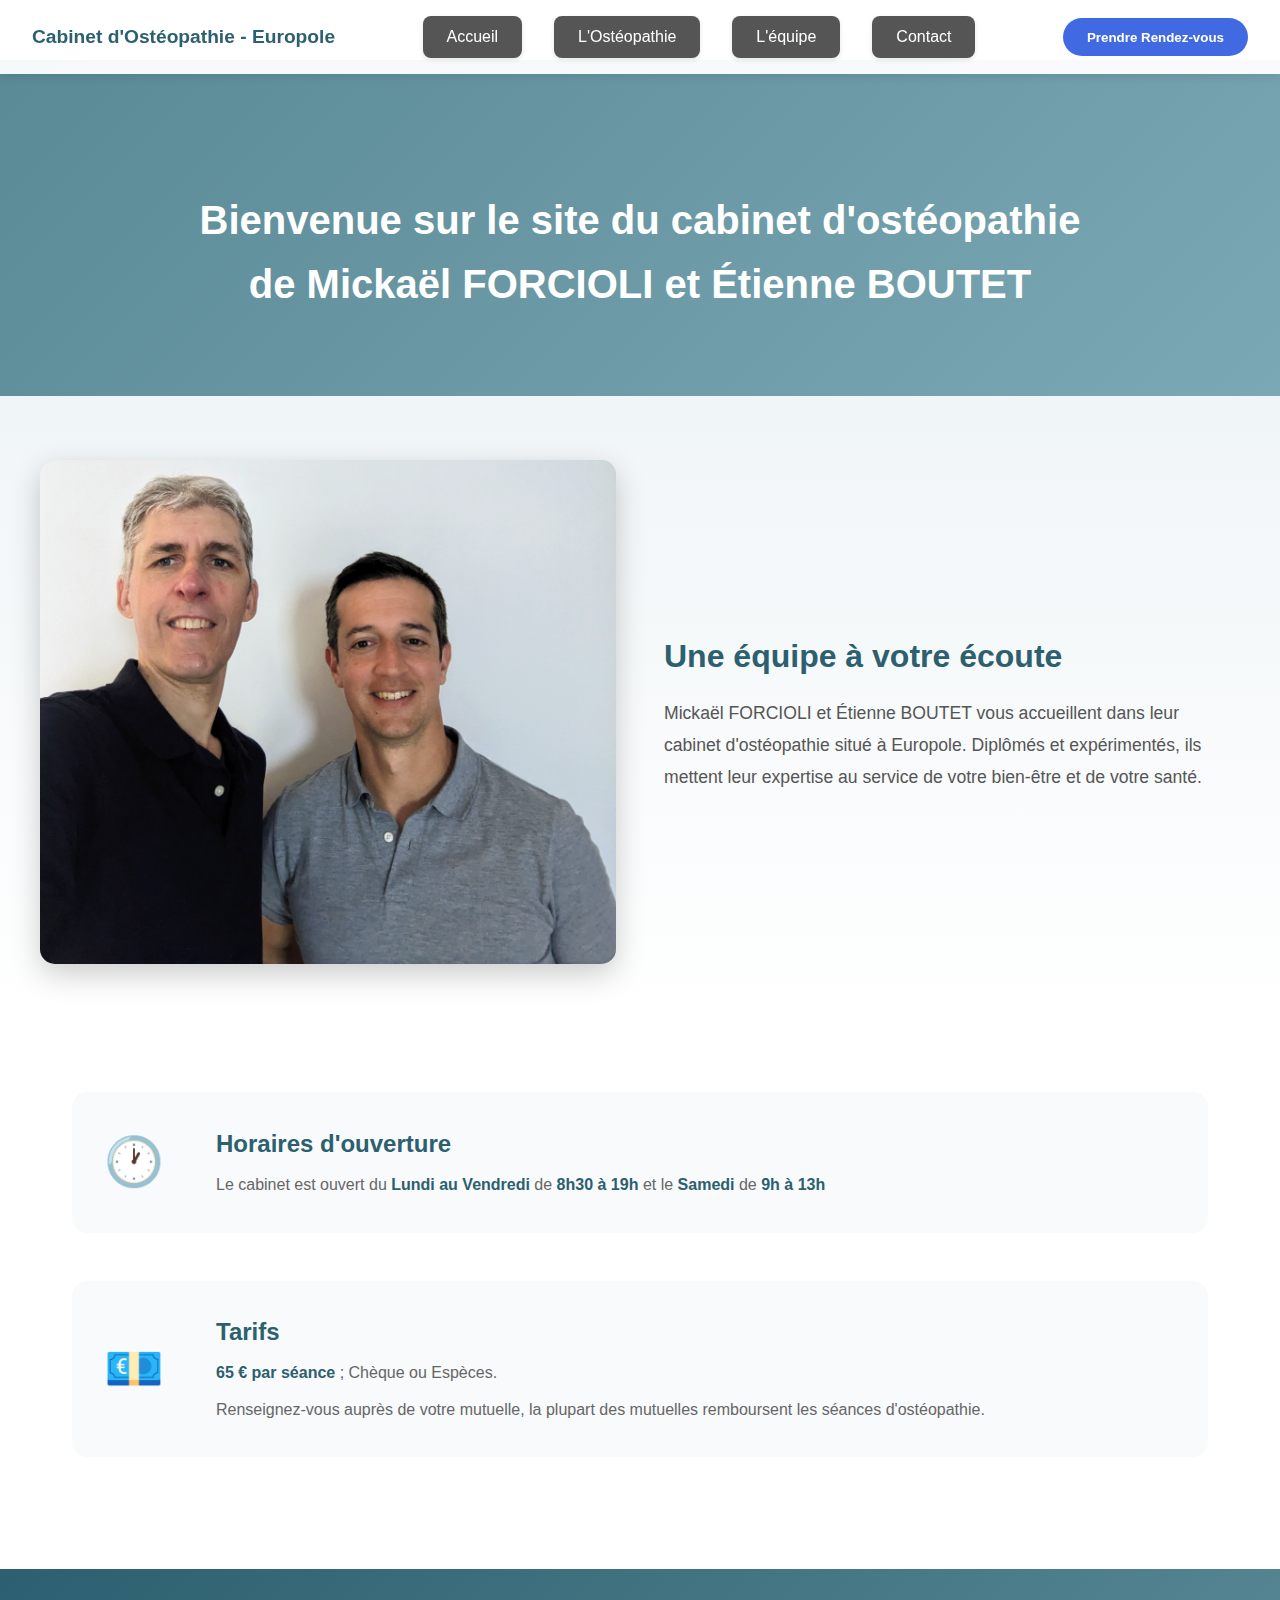
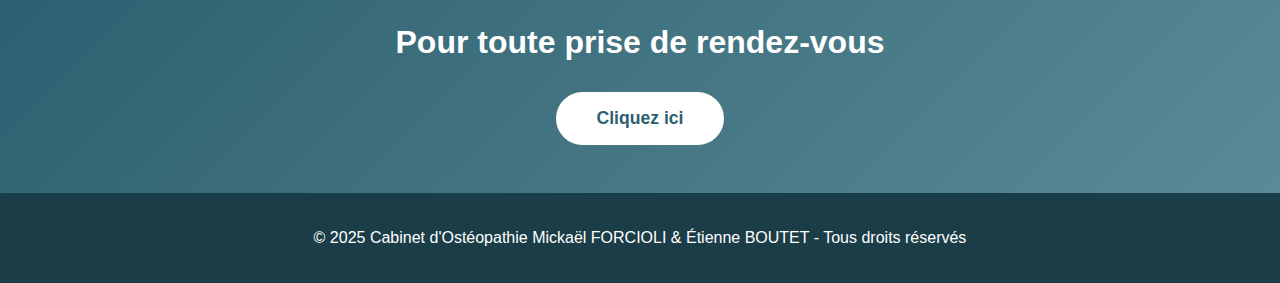
<file: index.html>
<!DOCTYPE html>
<html lang="fr">
<head>
    <meta charset="UTF-8">
    <meta name="viewport" content="width=device-width, initial-scale=1.0">
    <title>Cabinet d'Ostéopathie - Mickaël FORCIOLI & Étienne BOUTET</title>
    <link rel="stylesheet" href="./static/base.css">
    <link rel="stylesheet" href="./static/accueil.css">
    <link rel="stylesheet" href="./static/equipe.css">
    <link rel="stylesheet" href="./static/osteopathie.css">
    <link rel="stylesheet" href="./static/contact.css">

</head>

<body>
    <nav>
        <div class="logo">Cabinet d'Ostéopathie - Europole</div>
        <ul class="nav-links">
            <li><button id="accueil">Accueil</button></li>
            <li><button id="osteopathie">L'Ostéopathie</button></li>
            <li><button id="equipe">L'équipe</button></li>
            <li><button id="contact">Contact</button></li>
        </ul>
        <button id="contact-btn" class="btn-appointment">Prendre Rendez-vous</button>
    </nav>
    <!-- ICI Remplacer par le code -->
    <div class="content">
        <section class="hero" id="accueil">
        <h1>Bienvenue sur le site du cabinet d'ostéopathie<br>
            de Mickaël FORCIOLI et Étienne BOUTET
        </h1>
    </section>

    <section class="team-section" id="equipe">
        <div class="team-container">
            <div class="team-image">
                <div id = "team-image-div">
                    <img src = "./static/photo/duo.jpg">
                </div>
            </div>
            <div class="team-info">
                <h2>Une équipe à votre écoute</h2>
                <p>
                    Mickaël FORCIOLI et Étienne BOUTET vous accueillent dans leur cabinet d'ostéopathie situé à Europole. 
                    Diplômés et expérimentés, ils mettent leur expertise au service de votre bien-être et de votre santé.
                </p>
            </div>
        </div>
    </section>

    <section class="info-section">
        <div class="info-card">
            <div class="icon">🕐</div>
            <div class="info-content">
                <h2>Horaires d'ouverture</h2>
                <p>Le cabinet est ouvert du <span class="highlight">Lundi au Vendredi</span> de <span class="highlight">8h30 à 19h</span> et le <span class="highlight">Samedi</span> de <span class="highlight">9h à 13h</span></p>
            </div>
        </div>

        <div class="info-card">
            <div class="icon">💶</div>
            <div class="info-content">
                <h2>Tarifs</h2>
                <p><span class="highlight">65 € par séance</span> ; Chèque ou Espèces.</p>
                <p>Renseignez-vous auprès de votre mutuelle, la plupart des mutuelles remboursent les séances d'ostéopathie.</p>
            </div>
        </div>
    </section>

    </div>
<!--  -->
    <section class="cta-section" id="rdv">
        <h2>Pour toute prise de rendez-vous</h2>
         <button id="contact-btn-bottom" class="cta-button">Cliquez ici</button>
    </section>

    <footer>
        <p>&copy; 2025 Cabinet d'Ostéopathie Mickaël FORCIOLI & Étienne BOUTET - Tous droits réservés</p>
    </footer>
</body>

<script src="./static/javascript.js?v=4"></script>

</html>
</file>
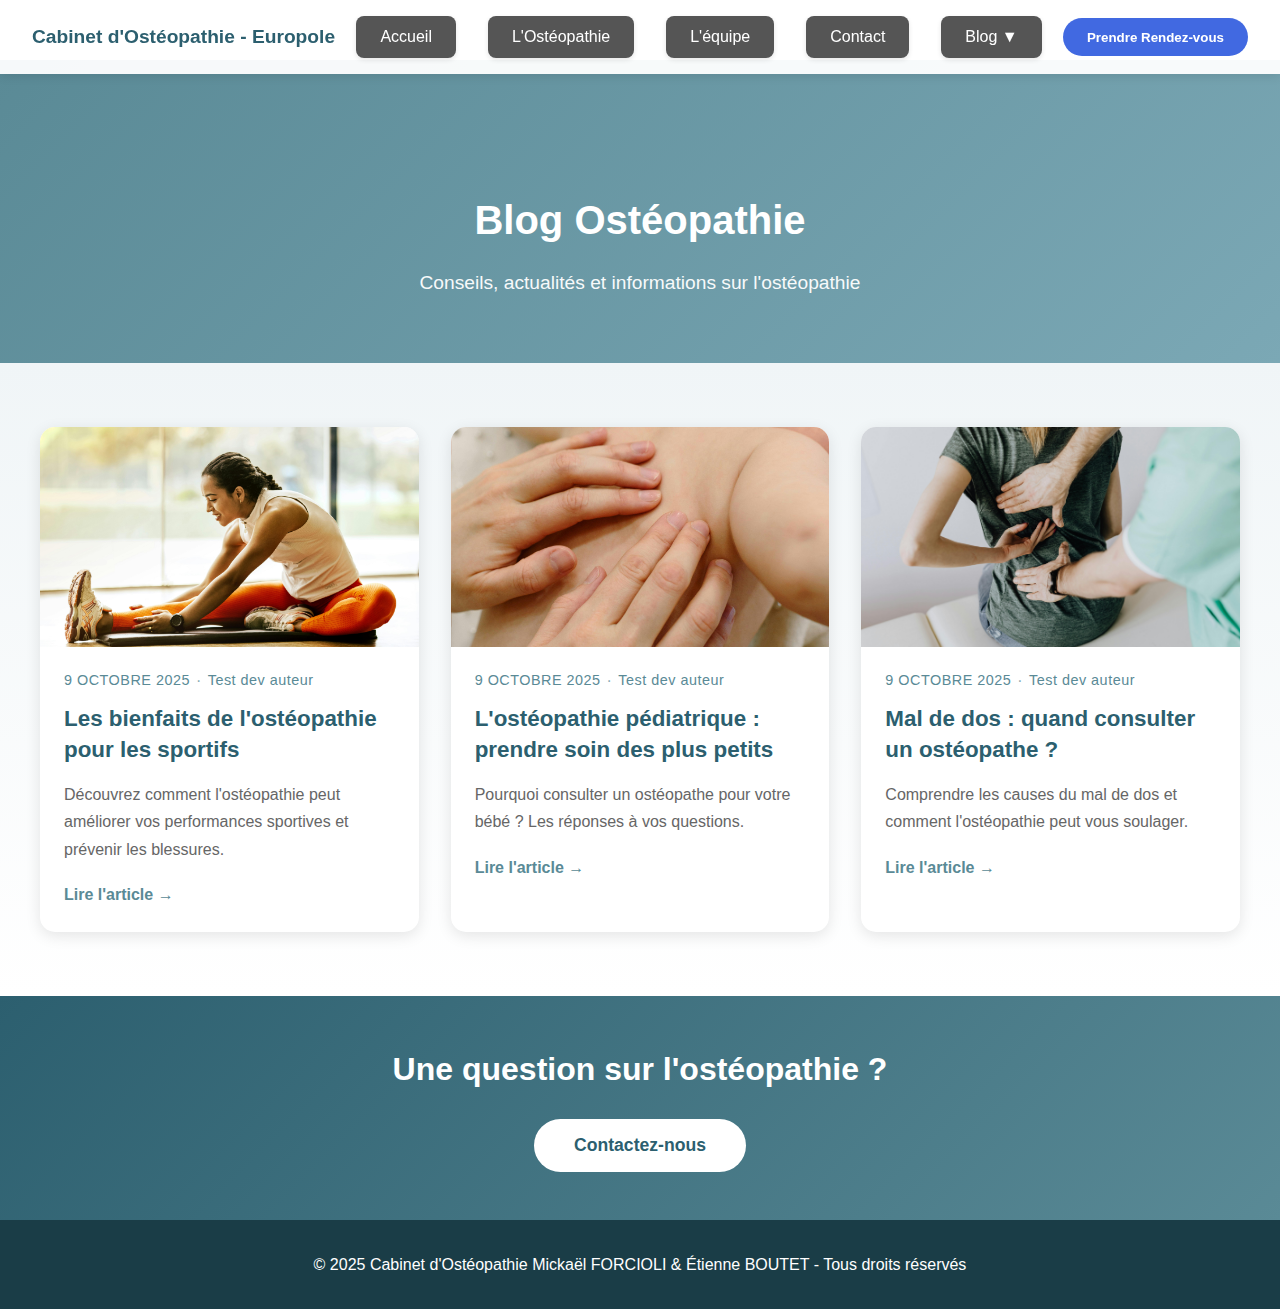
<file: blog.html>
<!DOCTYPE html>
<html lang="fr">
<head>
    <meta charset="UTF-8">
    <meta name="viewport" content="width=device-width, initial-scale=1.0">
    <meta name="description" content="Blog du cabinet d'ostéopathie à Grenoble Europole. Conseils et articles sur l'ostéopathie.">
    <title>Blog - Cabinet d'Ostéopathie Grenoble Europole</title>
    <link rel="stylesheet" href="./static/base.css">
    <link rel="stylesheet" href="./static/blog.css">
    <link rel="icon" href="/favicon.ico" type="image/x-icon">
</head>
<body>
    <nav>
        <div class="logo">Cabinet d'Ostéopathie - Europole</div>
        <ul class="nav-links">
            <li><a href="index.html"><button>Accueil</button></a></li>
            <li><a href="osteopathie.html"><button>L'Ostéopathie</button></a></li>
            <li><a href="equipe.html"><button>L'équipe</button></a></li>
            <li><a href="contact.html"><button>Contact</button></a></li>
            <li class="dropdown">
                <button class="active">Blog ▼</button>
                <div class="dropdown-content" id="blogDropdown">
                    <a href="blog.html">Tous les articles</a>
                    <div id="blogLinks"></div>
                </div>
            </li>
        </ul>
        <a href="contact.html"><button class="btn-appointment">Prendre Rendez-vous</button></a>
    </nav>

    <section class="hero">
        <h1>Blog Ostéopathie</h1>
        <p style="font-size: 1.2rem; margin-top: 1rem; opacity: 0.95;">Conseils, actualités et informations sur l'ostéopathie</p>
    </section>

    <section class="blog-section">
        <div id="blogGrid" class="blog-grid">
            <!-- Les articles seront chargés ici automatiquement -->
        </div>
    </section>

    <section class="cta-section">
        <h2>Une question sur l'ostéopathie ?</h2>
        <a href="contact.html"><button class="cta-button">Contactez-nous</button></a>
    </section>

    <footer>
        <p>&copy; 2025 Cabinet d'Ostéopathie Mickaël FORCIOLI & Étienne BOUTET - Tous droits réservés</p>
    </footer>

    <script src="./static/blog.js"></script>
</body>
</html>
</file>
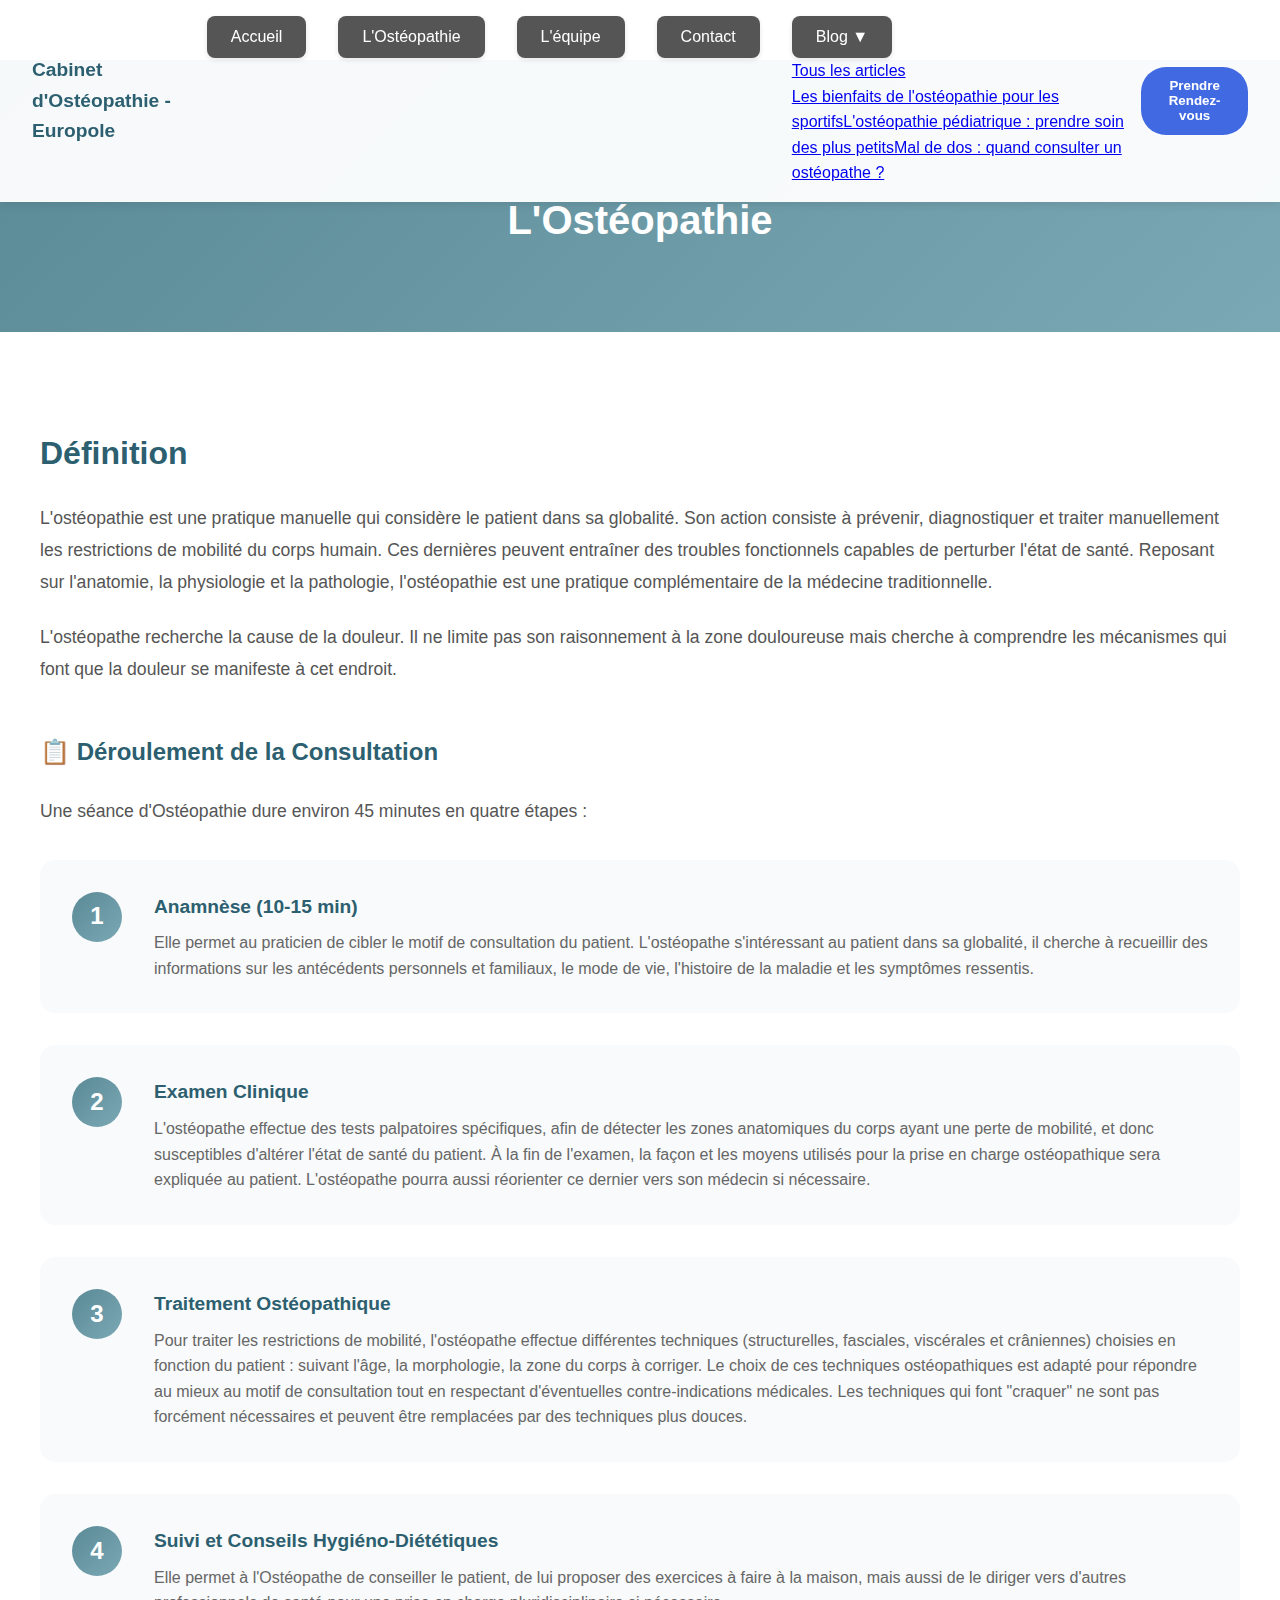
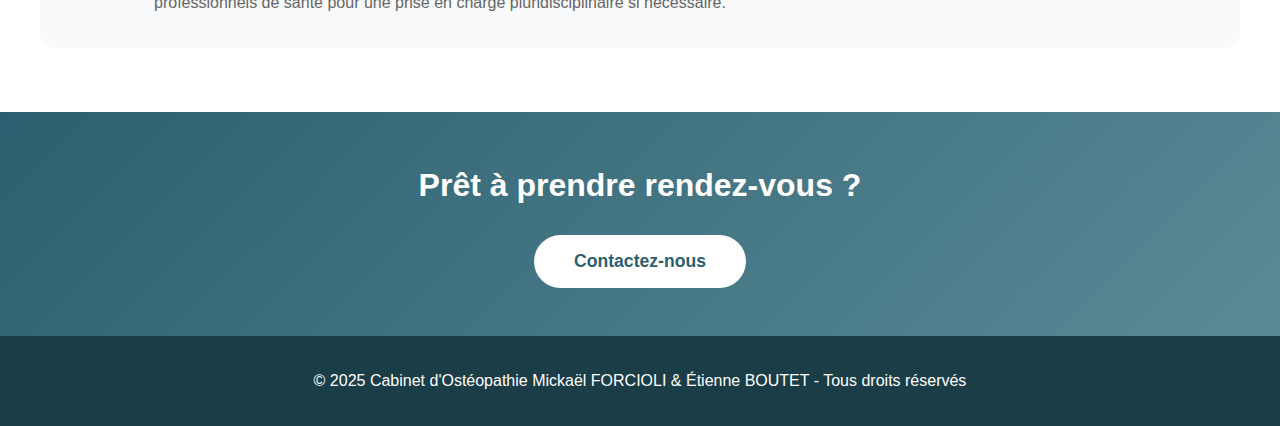
<file: osteopathie.html>
<!DOCTYPE html>
<html lang="fr">
<head>
    <meta charset="UTF-8">
    <meta name="viewport" content="width=device-width, initial-scale=1.0">
    <meta name="description" content="Découvrez l'ostéopathie : définition, déroulement d'une séance, techniques utilisées. Cabinet d'ostéopathie à Grenoble Europole.">
    <meta name="keywords" content="ostéopathie, séance ostéopathie, consultation ostéopathe, techniques ostéopathiques, Grenoble">
    <title>L'Ostéopathie - Définition et Déroulement d'une Séance | Cabinet Grenoble</title>
    <link rel="stylesheet" href="./static/base.css">
    <link rel="stylesheet" href="./static/osteopathie.css">
    <link rel="icon" href="/favicon.ico" type="image/x-icon">
    <link rel="canonical" href="https://www.osteo-europole.fr/osteopathie.html">
</head>
<body>
    <nav>
        <div class="logo">Cabinet d'Ostéopathie - Europole</div>
        <ul class="nav-links">
            <li><a href="index.html"><button>Accueil</button></a></li>
            <li><a href="osteopathie.html"><button class="active">L'Ostéopathie</button></a></li>
            <li><a href="equipe.html"><button>L'équipe</button></a></li>
            <li><a href="contact.html"><button>Contact</button></a></li>
            <li class="dropdown">
                <button>Blog ▼</button>
                <div class="dropdown-content" id="blogDropdown">
                    <a href="blog.html">Tous les articles</a>
                    <div id="blogLinks"></div>
                </div>
            </li>
        </ul>
        <a href="contact.html"><button class="btn-appointment">Prendre Rendez-vous</button></a>
    </nav>

    <section class="hero">
        <h1>L'Ostéopathie</h1>
    </section>

    <section class="content-section">
        <div class="content-container">
            <h2>Définition</h2>
            <p>
                L'ostéopathie est une pratique manuelle qui considère le patient dans sa globalité. 
                Son action consiste à prévenir, diagnostiquer et traiter manuellement les restrictions 
                de mobilité du corps humain. Ces dernières peuvent entraîner des troubles fonctionnels 
                capables de perturber l'état de santé. Reposant sur l'anatomie, la physiologie et la 
                pathologie, l'ostéopathie est une pratique complémentaire de la médecine traditionnelle.
            </p>
            <p>
                L'ostéopathe recherche la cause de la douleur. Il ne limite pas son raisonnement à la 
                zone douloureuse mais cherche à comprendre les mécanismes qui font que la douleur se 
                manifeste à cet endroit.
            </p>

            <h3>📋 Déroulement de la Consultation</h3>
            <p>Une séance d'Ostéopathie dure environ 45 minutes en quatre étapes :</p>

            <div class="session-steps">
                <div class="step">
                    <span class="step-number">1</span>
                    <div>
                        <h4>Anamnèse (10-15 min)</h4>
                        <p>
                            Elle permet au praticien de cibler le motif de consultation du patient. 
                            L'ostéopathe s'intéressant au patient dans sa globalité, il cherche à recueillir 
                            des informations sur les antécédents personnels et familiaux, le mode de vie, 
                            l'histoire de la maladie et les symptômes ressentis.
                        </p>
                    </div>
                </div>
                <div class="step">
                    <span class="step-number">2</span>
                    <div>
                        <h4>Examen Clinique</h4>
                        <p>
                            L'ostéopathe effectue des tests palpatoires spécifiques, afin de détecter les 
                            zones anatomiques du corps ayant une perte de mobilité, et donc susceptibles 
                            d'altérer l'état de santé du patient. À la fin de l'examen, la façon et les 
                            moyens utilisés pour la prise en charge ostéopathique sera expliquée au patient. 
                            L'ostéopathe pourra aussi réorienter ce dernier vers son médecin si nécessaire.
                        </p>
                    </div>
                </div>
                <div class="step">
                    <span class="step-number">3</span>
                    <div>
                        <h4>Traitement Ostéopathique</h4>
                        <p>
                            Pour traiter les restrictions de mobilité, l'ostéopathe effectue différentes 
                            techniques (structurelles, fasciales, viscérales et crâniennes) choisies en 
                            fonction du patient : suivant l'âge, la morphologie, la zone du corps à corriger. 
                            Le choix de ces techniques ostéopathiques est adapté pour répondre au mieux au 
                            motif de consultation tout en respectant d'éventuelles contre-indications médicales. 
                            Les techniques qui font "craquer" ne sont pas forcément nécessaires et peuvent être 
                            remplacées par des techniques plus douces.
                        </p>
                    </div>
                </div>
                <div class="step">
                    <span class="step-number">4</span>
                    <div>
                        <h4>Suivi et Conseils Hygiéno-Diététiques</h4>
                        <p>
                            Elle permet à l'Ostéopathe de conseiller le patient, de lui proposer des exercices 
                            à faire à la maison, mais aussi de le diriger vers d'autres professionnels de santé 
                            pour une prise en charge pluridisciplinaire si nécessaire.
                        </p>
                    </div>
                </div>
            </div>
        </div>
    </section>

    <section class="cta-section">
        <h2>Prêt à prendre rendez-vous ?</h2>
        <a href="contact.html"><button class="cta-button">Contactez-nous</button></a>
    </section>

    <footer>
        <p>&copy; 2025 Cabinet d'Ostéopathie Mickaël FORCIOLI & Étienne BOUTET - Tous droits réservés</p>
    </footer>

    <script src="./static/blog.js"></script>
    
</body>
</html>
</file>
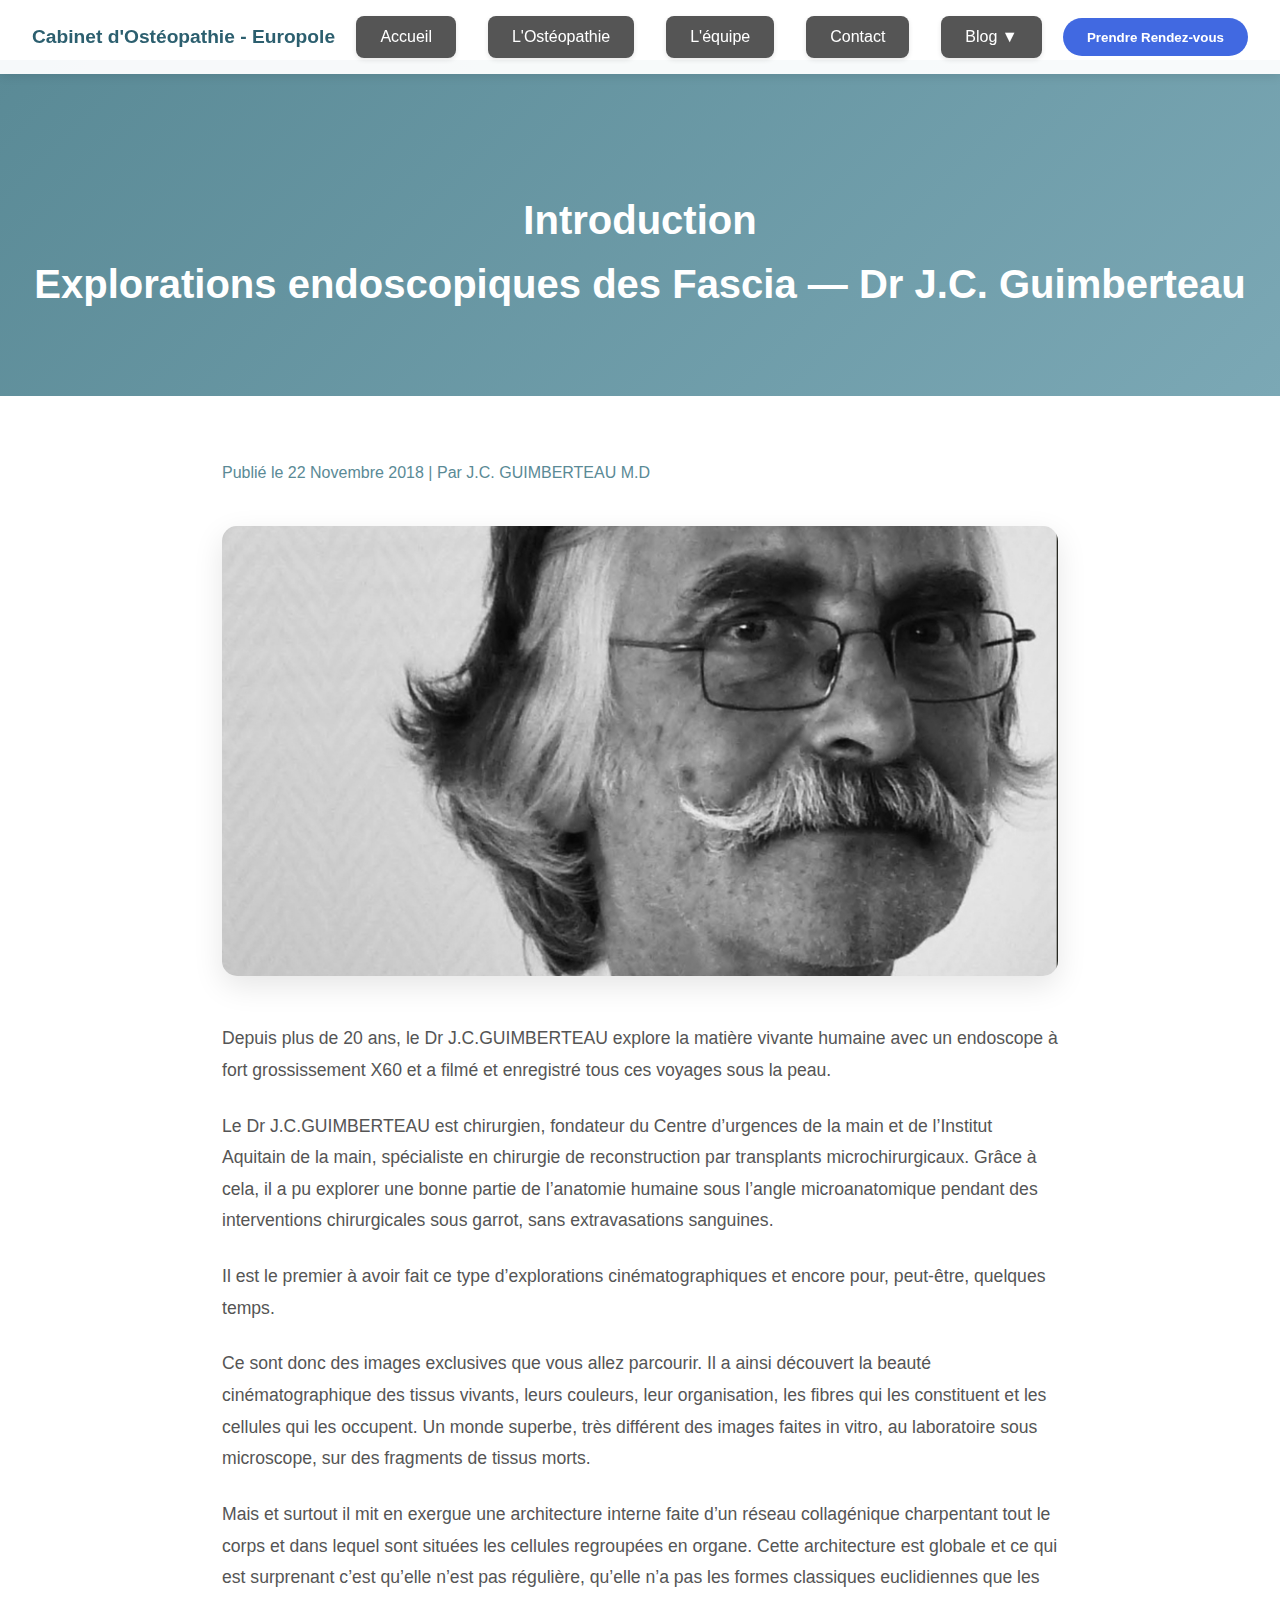
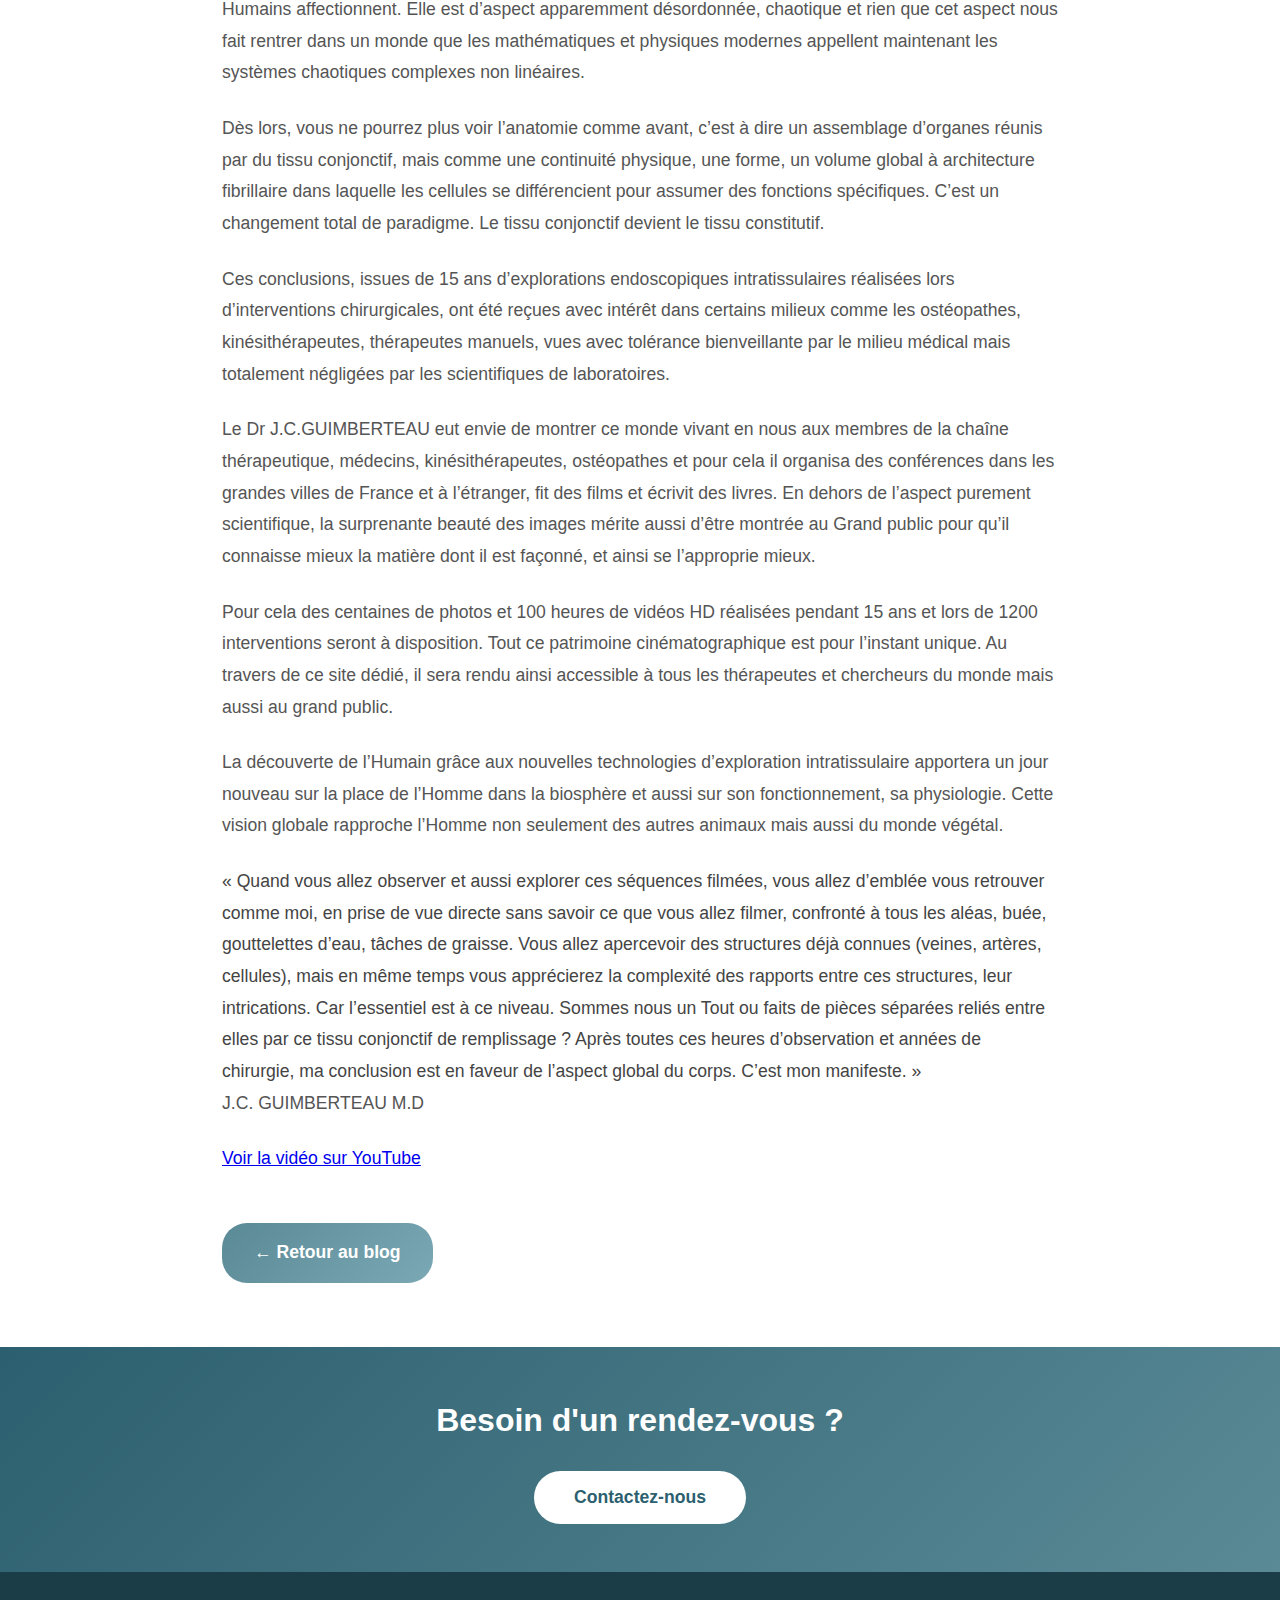
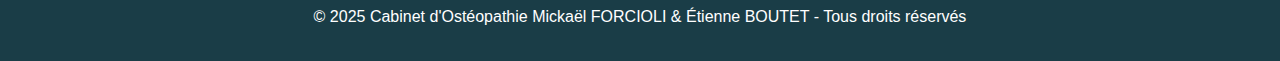
<file: blog/fascia.html>
<!DOCTYPE html>
<html lang="fr">

<head>
    <meta charset="UTF-8">
    <meta name="viewport" content="width=device-width, initial-scale=1.0">
    <meta name="description" content="Introduction aux explorations endoscopiques intratissulaires du Dr J.C. Guimberteau — images, vidéos et conception du tissu conjonctif.">
    <title>Introduction — Dr J.C. Guimberteau</title>
    <link rel="stylesheet" href="../static/base.css">
    <link rel="stylesheet" href="../static/blog.css">
    <link rel="icon" href="/favicon.ico" type="image/x-icon">
</head>

<body>
    <nav>
        <div class="logo">Cabinet d'Ostéopathie - Europole</div>
        <ul class="nav-links">
            <li><a href="../index.html"><button>Accueil</button></a></li>
            <li><a href="../osteopathie.html"><button>L'Ostéopathie</button></a></li>
            <li><a href="../equipe.html"><button>L'équipe</button></a></li>
            <li><a href="../contact.html"><button>Contact</button></a></li>
            <li class="dropdown">
                <button class="active">Blog ▼</button>
                <div class="dropdown-content" id="blogDropdown">
                    <a href="../blog.html">Tous les articles</a>
                    <div id="blogLinks"></div>
                </div>
            </li>
        </ul>
        <a href="../contact.html"><button class="btn-appointment">Prendre Rendez-vous</button></a>
    </nav>

    <!-- Ce que tu peut changer -->
    <section class="hero">
        <h1>Introduction<br>Explorations endoscopiques des Fascia — Dr J.C. Guimberteau</h1>
    </section>

    <article class="article-container">
        <header class="article-header">
            <div class="article-meta">Publié le 22 Novembre 2018 | Par J.C. GUIMBERTEAU M.D</div>
        </header>

        <img src="../static/photo/guimberteau.jpg" alt="Exploration endoscopique" class="article-image">

        <div class="article-content">
            <p>
                Depuis plus de 20 ans, le Dr J.C.GUIMBERTEAU explore la matière vivante humaine avec un
                endoscope à fort grossissement X60 et a filmé et enregistré tous ces voyages sous la peau.
            </p>

            <p>
                Le Dr J.C.GUIMBERTEAU est chirurgien, fondateur du Centre d’urgences de la main et de l’Institut
                Aquitain de la main, spécialiste en chirurgie de reconstruction par transplants microchirurgicaux.
                Grâce à cela, il a pu explorer une bonne partie de l’anatomie humaine sous l’angle microanatomique
                pendant des interventions chirurgicales sous garrot, sans extravasations sanguines.
            </p>

            <p>
                Il est le premier à avoir fait ce type d’explorations cinématographiques et encore pour, peut-être,
                quelques temps.
            </p>

            <p>
                Ce sont donc des images exclusives que vous allez parcourir. Il a ainsi découvert la beauté
                cinématographique des tissus vivants, leurs couleurs, leur organisation, les fibres qui les constituent
                et les cellules qui les occupent. Un monde superbe, très différent des images faites in vitro, au
                laboratoire sous microscope, sur des fragments de tissus morts.
            </p>

            <p>
                Mais et surtout il mit en exergue une architecture interne faite d’un réseau collagénique charpentant
                tout le corps et dans lequel sont situées les cellules regroupées en organe.
                Cette architecture est globale et ce qui est surprenant c’est qu’elle n’est pas régulière, qu’elle
                n’a pas les formes classiques euclidiennes que les Humains affectionnent. Elle est d’aspect apparemment
                désordonnée, chaotique et rien que cet aspect nous fait rentrer dans un monde que les mathématiques
                et physiques modernes appellent maintenant les systèmes chaotiques complexes non linéaires.
            </p>

            <p>
                Dès lors, vous ne pourrez plus voir l’anatomie comme avant, c’est à dire un assemblage d’organes réunis
                par du tissu conjonctif, mais comme une continuité physique, une forme, un volume global à architecture
                fibrillaire dans laquelle les cellules se différencient pour assumer des fonctions spécifiques.
                C’est un changement total de paradigme. Le tissu conjonctif devient le tissu constitutif.
            </p>

            <p>
                Ces conclusions, issues de 15 ans d’explorations endoscopiques intratissulaires réalisées lors d’interventions
                chirurgicales, ont été reçues avec intérêt dans certains milieux comme les ostéopathes, kinésithérapeutes,
                thérapeutes manuels, vues avec tolérance bienveillante par le milieu médical mais totalement négligées
                par les scientifiques de laboratoires.
            </p>

            <p>
                Le Dr J.C.GUIMBERTEAU eut envie de montrer ce monde vivant en nous aux membres de la chaîne thérapeutique,
                médecins, kinésithérapeutes, ostéopathes et pour cela il organisa des conférences dans les grandes villes
                de France et à l’étranger, fit des films et écrivit des livres.
                En dehors de l’aspect purement scientifique, la surprenante beauté des images mérite aussi d’être montrée
                au Grand public pour qu’il connaisse mieux la matière dont il est façonné, et ainsi se l’approprie mieux.
            </p>

            <p>
                Pour cela des centaines de photos et 100 heures de vidéos HD réalisées pendant 15 ans et lors de 1200
                interventions seront à disposition. Tout ce patrimoine cinématographique est pour l’instant unique.
                Au travers de ce site dédié, il sera rendu ainsi accessible à tous les thérapeutes et chercheurs du monde
                mais aussi au grand public.
            </p>

            <p>
                La découverte de l’Humain grâce aux nouvelles technologies d’exploration intratissulaire apportera un jour
                nouveau sur la place de l’Homme dans la biosphère et aussi sur son fonctionnement, sa physiologie. Cette
                vision globale rapproche l’Homme non seulement des autres animaux mais aussi du monde végétal.
            </p>

            <blockquote>
                « Quand vous allez observer et aussi explorer ces séquences filmées, vous allez d’emblée vous retrouver
                comme moi, en prise de vue directe sans savoir ce que vous allez filmer, confronté à tous les aléas,
                buée, gouttelettes d’eau, tâches de graisse. Vous allez apercevoir des structures déjà connues
                (veines, artères, cellules), mais en même temps vous apprécierez la complexité des rapports entre ces
                structures, leur intrications. Car l’essentiel est à ce niveau. Sommes nous un Tout ou faits de pièces
                séparées reliés entre elles par ce tissu conjonctif de remplissage ?
                Après toutes ces heures d’observation et années de chirurgie, ma conclusion est en faveur de l’aspect
                global du corps. C’est mon manifeste. »
            </blockquote>

            <p class="signature">J.C. GUIMBERTEAU M.D</p>

            <a href="https://www.youtube.com/watch?v=8fdkG4xRVMQ" target="_blank">Voir la vidéo sur YouTube</a>

            <br>

            <!-- fin de ce que tu peut changer -->
            <a href="../blog.html" class="back-to-blog">← Retour au blog</a>
        </div>
    </article>

    <section class="cta-section">
        <h2>Besoin d'un rendez-vous ?</h2>
        <a href="../contact.html"><button class="cta-button">Contactez-nous</button></a>
    </section>

    <footer>
        <p>&copy; 2025 Cabinet d'Ostéopathie Mickaël FORCIOLI &amp; Étienne BOUTET - Tous droits réservés</p>
    </footer>

    <script src="../static/blog.js"></script>

</body>

</html>
</file>
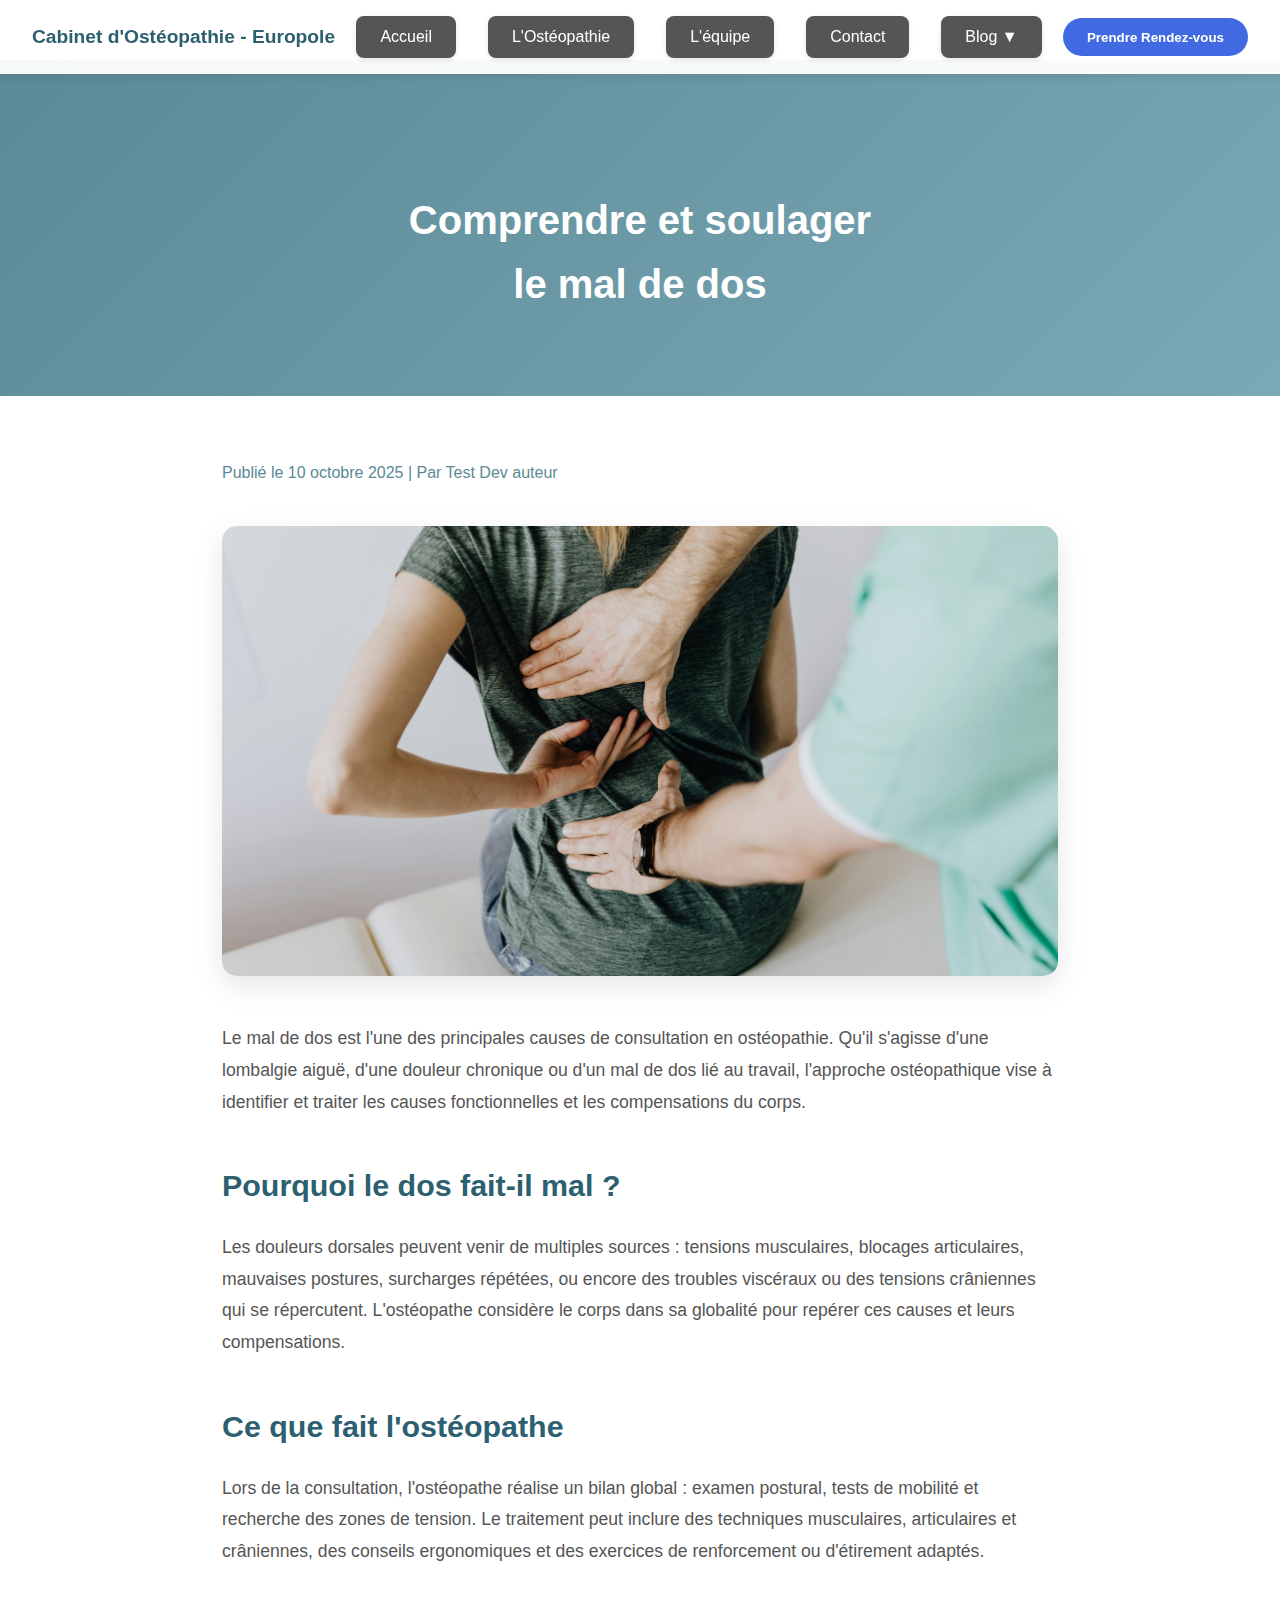
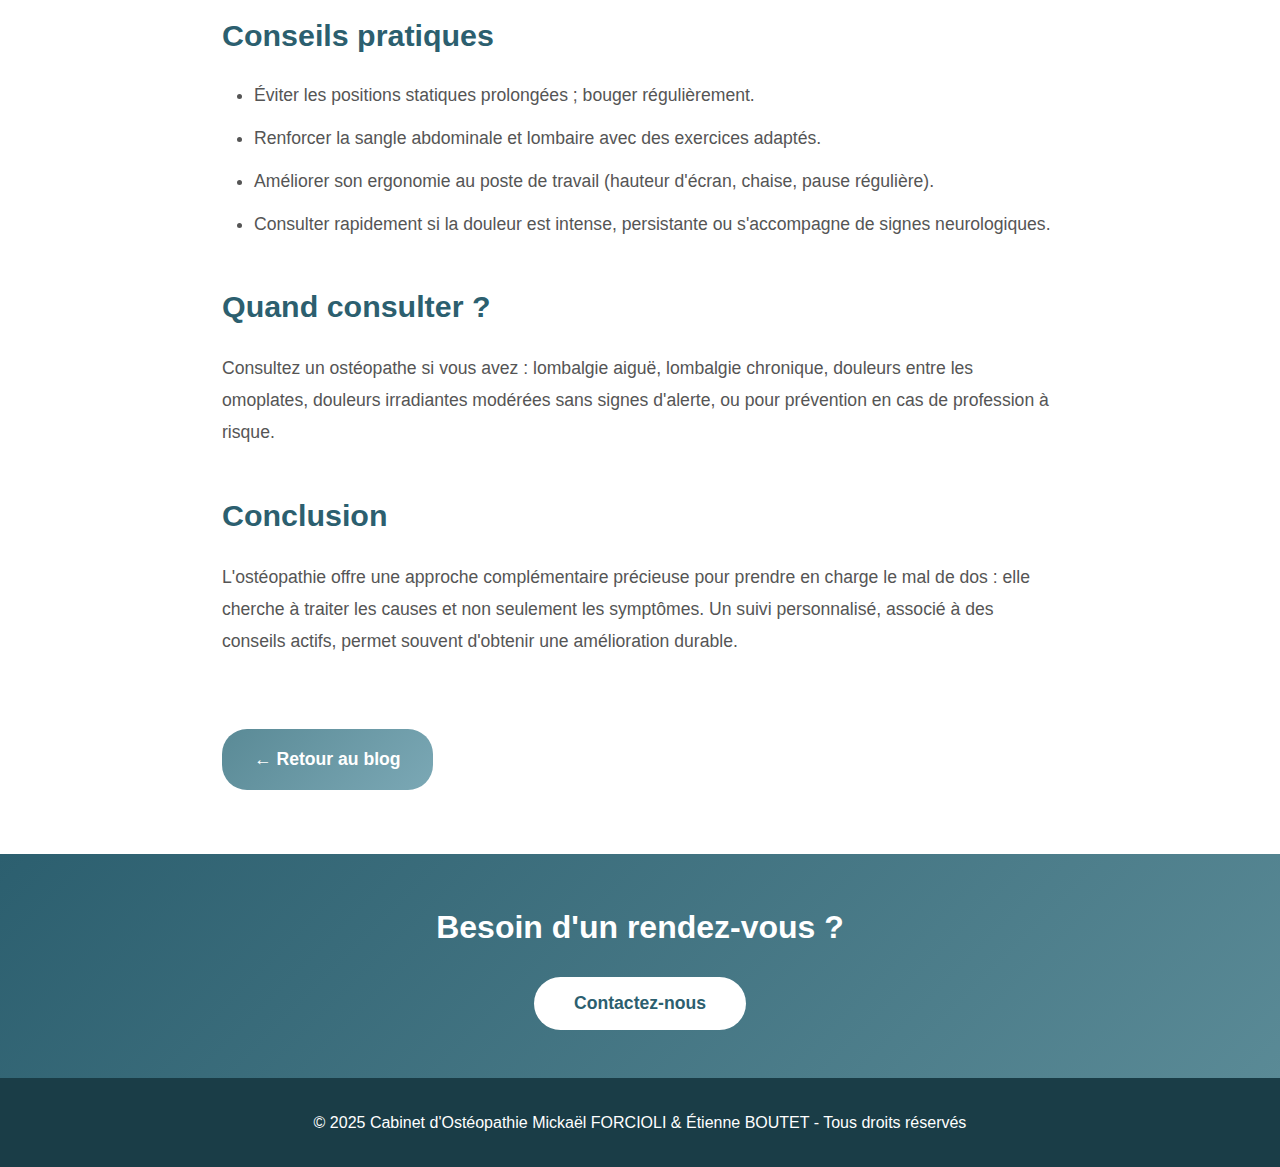
<file: blog/mal-de-dos.html>
<!DOCTYPE html>
<html lang="fr">

<head>
    <meta charset="UTF-8">
    <meta name="viewport" content="width=device-width, initial-scale=1.0">
    <meta name="description" content="Prise en charge du mal de dos par l'ostéopathie - Cabinet Grenoble Europole">
    <title>Mal de dos et ostéopathie - Cabinet Grenoble</title>
    <link rel="stylesheet" href="../static/base.css">
    <link rel="stylesheet" href="../static/blog.css">
    <link rel="icon" href="/favicon.ico" type="image/x-icon">
</head>

<body>
    <nav>
        <div class="logo">Cabinet d'Ostéopathie - Europole</div>
        <ul class="nav-links">
            <li><a href="../index.html"><button>Accueil</button></a></li>
            <li><a href="../osteopathie.html"><button>L'Ostéopathie</button></a></li>
            <li><a href="../equipe.html"><button>L'équipe</button></a></li>
            <li><a href="../contact.html"><button>Contact</button></a></li>
            <li class="dropdown">
                <button class="active">Blog ▼</button>
                <div class="dropdown-content" id="blogDropdown">
                    <a href="../blog.html">Tous les articles</a>
                    <div id="blogLinks"></div>
                </div>
            </li>

        </ul>
        <a href="../contact.html"><button class="btn-appointment">Prendre Rendez-vous</button></a>
    </nav>

    <section class="hero">
        <h1>Comprendre et soulager<br>le mal de dos</h1>
    </section>

    <article class="article-container">
        <header class="article-header">
            <div class="article-meta">Publié le 10 octobre 2025 | Par Test Dev auteur</div>
        </header>

        <img src="../static/photo/dos.jpg" alt="Soulagement mal de dos" class="article-image">

        <div class="article-content">
            <p>
                Le mal de dos est l'une des principales causes de consultation en ostéopathie. Qu'il s'agisse d'une
                lombalgie aiguë,
                d'une douleur chronique ou d'un mal de dos lié au travail, l'approche ostéopathique vise à identifier et
                traiter
                les causes fonctionnelles et les compensations du corps.
            </p>

            <h2>Pourquoi le dos fait-il mal ?</h2>
            <p>
                Les douleurs dorsales peuvent venir de multiples sources : tensions musculaires, blocages articulaires,
                mauvaises
                postures, surcharges répétées, ou encore des troubles viscéraux ou des tensions crâniennes qui se
                répercutent.
                L'ostéopathe considère le corps dans sa globalité pour repérer ces causes et leurs compensations.
            </p>

            <h2>Ce que fait l'ostéopathe</h2>
            <p>
                Lors de la consultation, l'ostéopathe réalise un bilan global : examen postural, tests de mobilité et
                recherche des
                zones de tension. Le traitement peut inclure des techniques musculaires, articulaires et crâniennes, des
                conseils
                ergonomiques et des exercices de renforcement ou d'étirement adaptés.
            </p>

            <h2>Conseils pratiques</h2>
            <ul>
                <li>Éviter les positions statiques prolongées ; bouger régulièrement.</li>
                <li>Renforcer la sangle abdominale et lombaire avec des exercices adaptés.</li>
                <li>Améliorer son ergonomie au poste de travail (hauteur d'écran, chaise, pause régulière).</li>
                <li>Consulter rapidement si la douleur est intense, persistante ou s'accompagne de signes neurologiques.
                </li>
            </ul>

            <h2>Quand consulter ?</h2>
            <p>
                Consultez un ostéopathe si vous avez : lombalgie aiguë, lombalgie chronique, douleurs entre les
                omoplates, douleurs
                irradiantes modérées sans signes d'alerte, ou pour prévention en cas de profession à risque.
            </p>

            <h2>Conclusion</h2>
            <p>
                L'ostéopathie offre une approche complémentaire précieuse pour prendre en charge le mal de dos : elle
                cherche à traiter
                les causes et non seulement les symptômes. Un suivi personnalisé, associé à des conseils actifs, permet
                souvent d'obtenir
                une amélioration durable.
            </p>

            <a href="../blog.html" class="back-to-blog">← Retour au blog</a>
        </div>
    </article>

    <section class="cta-section">
        <h2>Besoin d'un rendez-vous ?</h2>
        <a href="../contact.html"><button class="cta-button">Contactez-nous</button></a>
    </section>

    <footer>
        <p>&copy; 2025 Cabinet d'Ostéopathie Mickaël FORCIOLI & Étienne BOUTET - Tous droits réservés</p>
    </footer>

    <script src="../static/blog.js"></script>

</body>

</html>
</file>
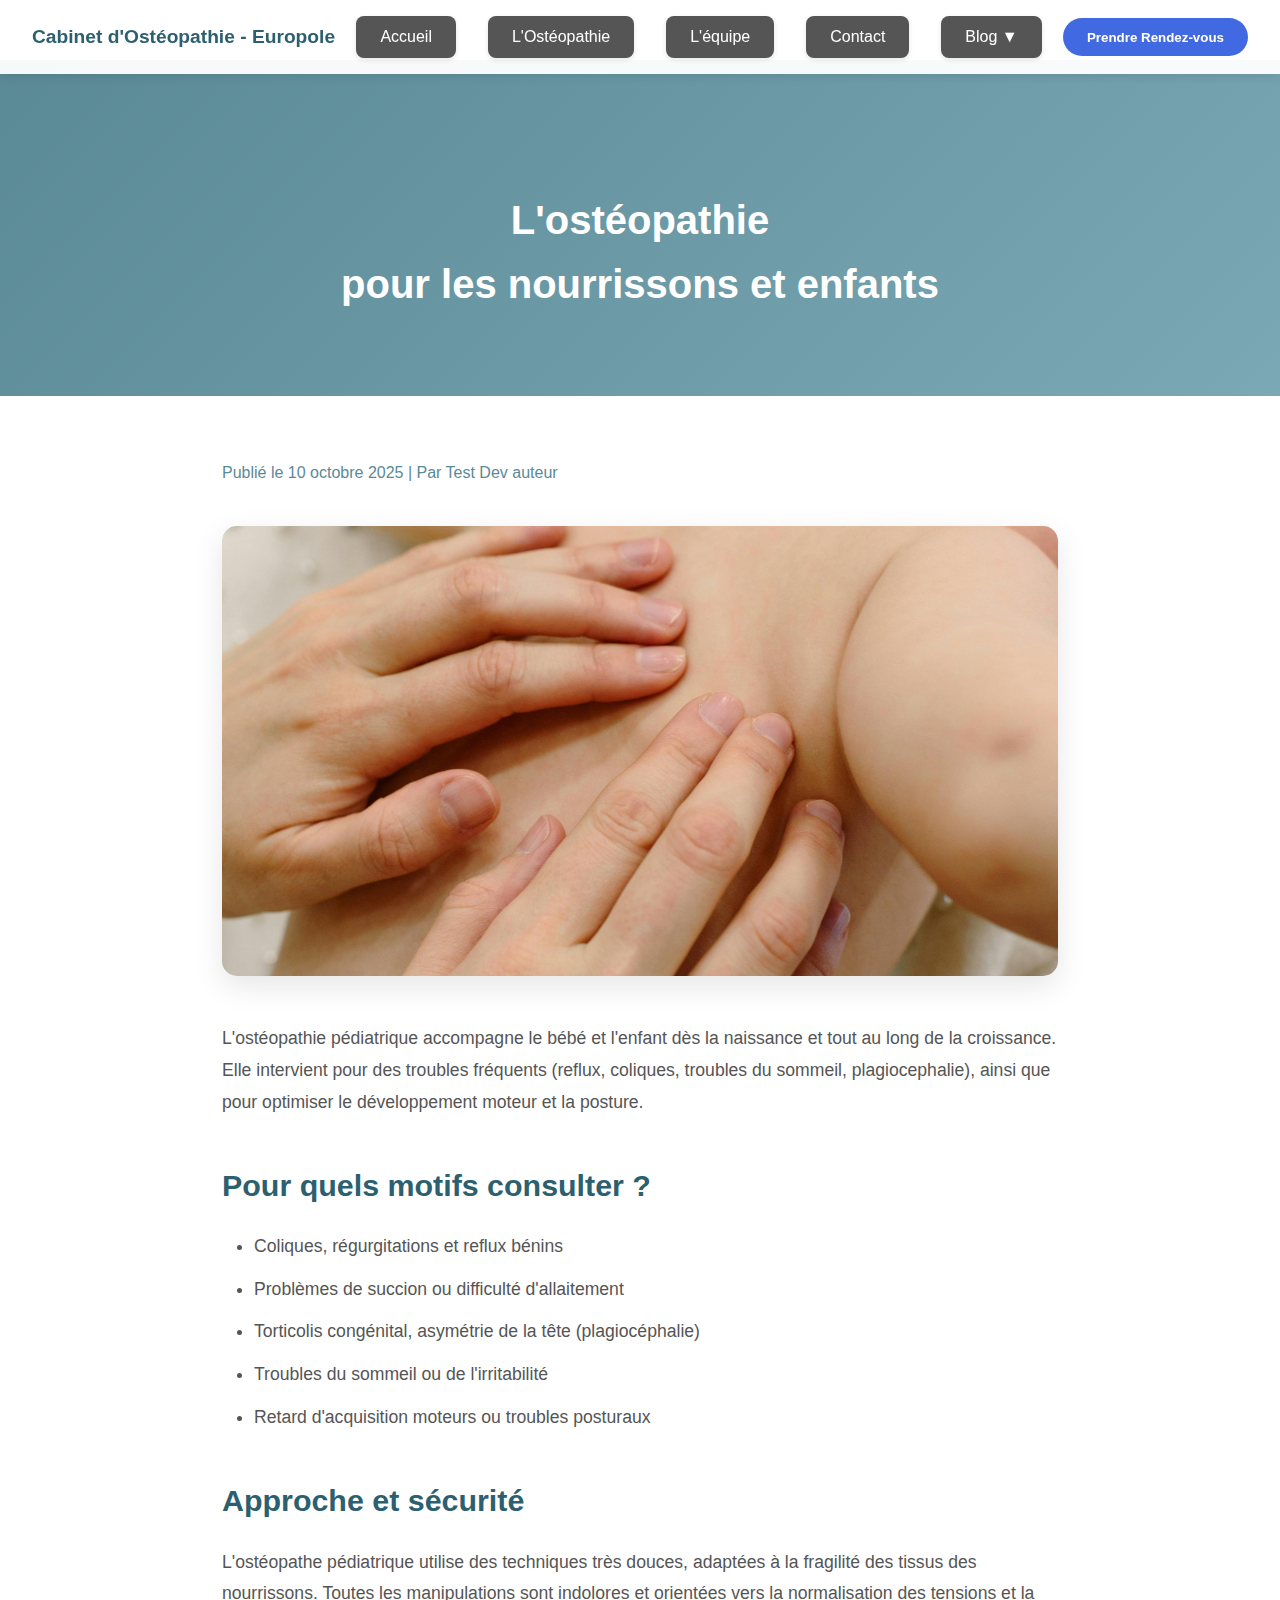
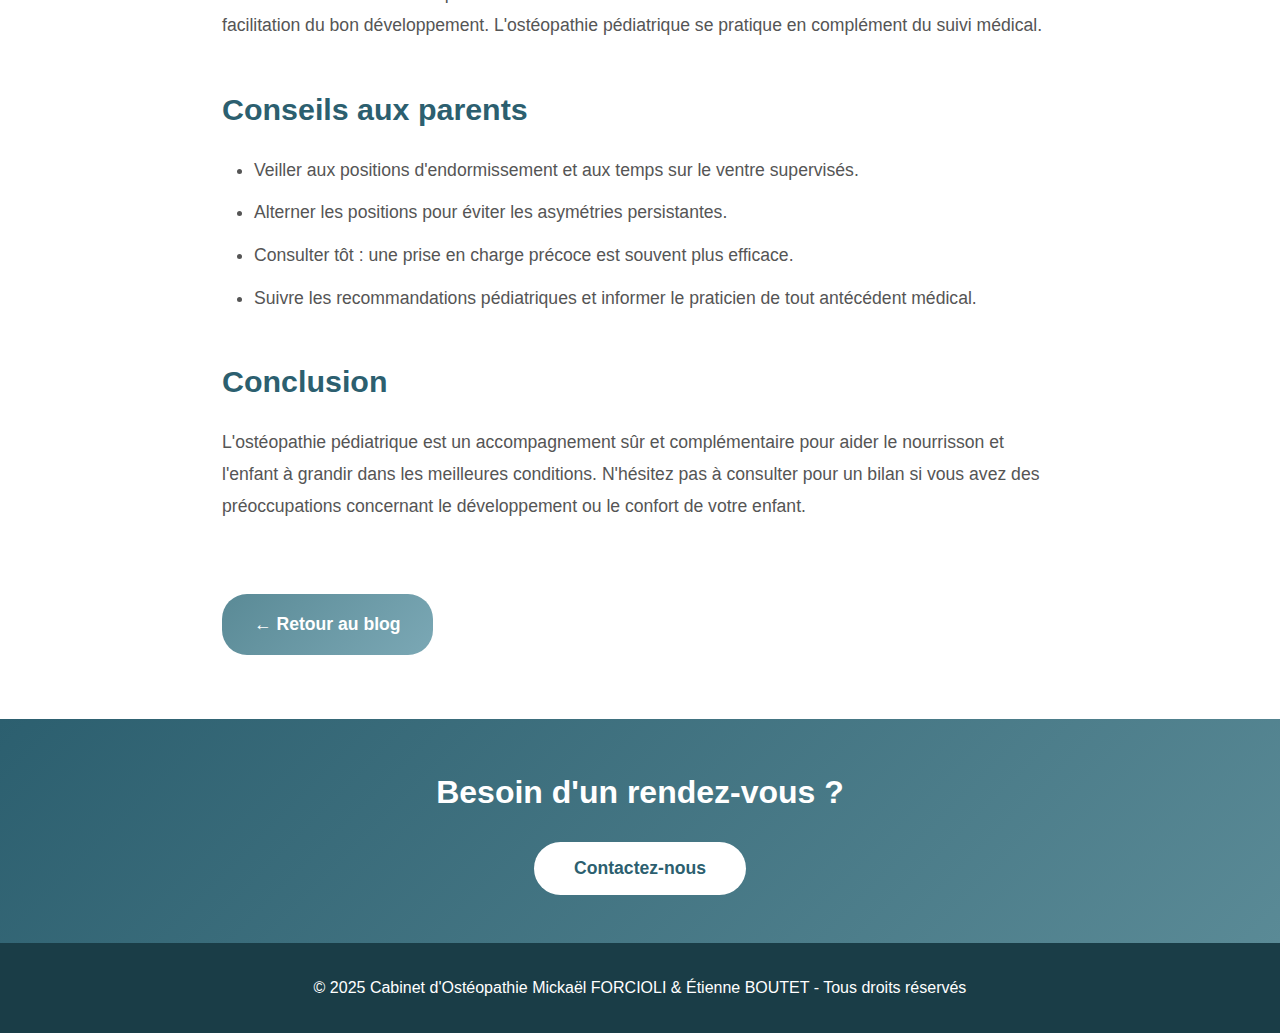
<file: blog/pediatrie.html>
<!DOCTYPE html>
<html lang="fr">

<head>
    <meta charset="UTF-8">
    <meta name="viewport" content="width=device-width, initial-scale=1.0">
    <meta name="description"
        content="L'ostéopathie pédiatrique : suivi des nourrissons et enfants - Cabinet Grenoble Europole">
    <title>Ostéopathie pédiatrique - Cabinet Grenoble</title>
    <link rel="stylesheet" href="../static/base.css">
    <link rel="stylesheet" href="../static/blog.css">
    <link rel="icon" href="/favicon.ico" type="image/x-icon">
</head>

<body>
    <nav>
        <div class="logo">Cabinet d'Ostéopathie - Europole</div>
        <ul class="nav-links">
            <li><a href="../index.html"><button>Accueil</button></a></li>
            <li><a href="../osteopathie.html"><button>L'Ostéopathie</button></a></li>
            <li><a href="../equipe.html"><button>L'équipe</button></a></li>
            <li><a href="../contact.html"><button>Contact</button></a></li>
            <li class="dropdown">
                <button class="active">Blog ▼</button>
                <div class="dropdown-content" id="blogDropdown">
                    <a href="../blog.html">Tous les articles</a>
                    <div id="blogLinks"></div>
                </div>
            </li>

        </ul>
        <a href="../contact.html"><button class="btn-appointment">Prendre Rendez-vous</button></a>
    </nav>

    <section class="hero">
        <h1>L'ostéopathie<br>pour les nourrissons et enfants</h1>
    </section>

    <article class="article-container">
        <header class="article-header">
            <div class="article-meta">Publié le 10 octobre 2025 | Par Test Dev auteur</div>
        </header>

        <img src="../static/photo/bebe.jpg" alt="Ostéopathie pédiatrique" class="article-image">

        <div class="article-content">
            <p>
                L'ostéopathie pédiatrique accompagne le bébé et l'enfant dès la naissance et tout au long de la
                croissance.
                Elle intervient pour des troubles fréquents (reflux, coliques, troubles du sommeil, plagiocephalie),
                ainsi que
                pour optimiser le développement moteur et la posture.
            </p>

            <h2>Pour quels motifs consulter ?</h2>
            <ul>
                <li>Coliques, régurgitations et reflux bénins</li>
                <li>Problèmes de succion ou difficulté d'allaitement</li>
                <li>Torticolis congénital, asymétrie de la tête (plagiocéphalie)</li>
                <li>Troubles du sommeil ou de l'irritabilité</li>
                <li>Retard d'acquisition moteurs ou troubles posturaux</li>
            </ul>

            <h2>Approche et sécurité</h2>
            <p>
                L'ostéopathe pédiatrique utilise des techniques très douces, adaptées à la fragilité des tissus des
                nourrissons.
                Toutes les manipulations sont indolores et orientées vers la normalisation des tensions et la
                facilitation du
                bon développement. L'ostéopathie pédiatrique se pratique en complément du suivi médical.
            </p>

            <h2>Conseils aux parents</h2>
            <ul>
                <li>Veiller aux positions d'endormissement et aux temps sur le ventre supervisés.</li>
                <li>Alterner les positions pour éviter les asymétries persistantes.</li>
                <li>Consulter tôt : une prise en charge précoce est souvent plus efficace.</li>
                <li>Suivre les recommandations pédiatriques et informer le praticien de tout antécédent médical.</li>
            </ul>

            <h2>Conclusion</h2>
            <p>
                L'ostéopathie pédiatrique est un accompagnement sûr et complémentaire pour aider le nourrisson et
                l'enfant à grandir
                dans les meilleures conditions. N'hésitez pas à consulter pour un bilan si vous avez des préoccupations
                concernant
                le développement ou le confort de votre enfant.
            </p>

            <a href="../blog.html" class="back-to-blog">← Retour au blog</a>
        </div>
    </article>

    <section class="cta-section">
        <h2>Besoin d'un rendez-vous ?</h2>
        <a href="../contact.html"><button class="cta-button">Contactez-nous</button></a>
    </section>

    <footer>
        <p>&copy; 2025 Cabinet d'Ostéopathie Mickaël FORCIOLI & Étienne BOUTET - Tous droits réservés</p>
    </footer>

    <script src="../static/blog.js"></script>

</body>

</html>
</file>
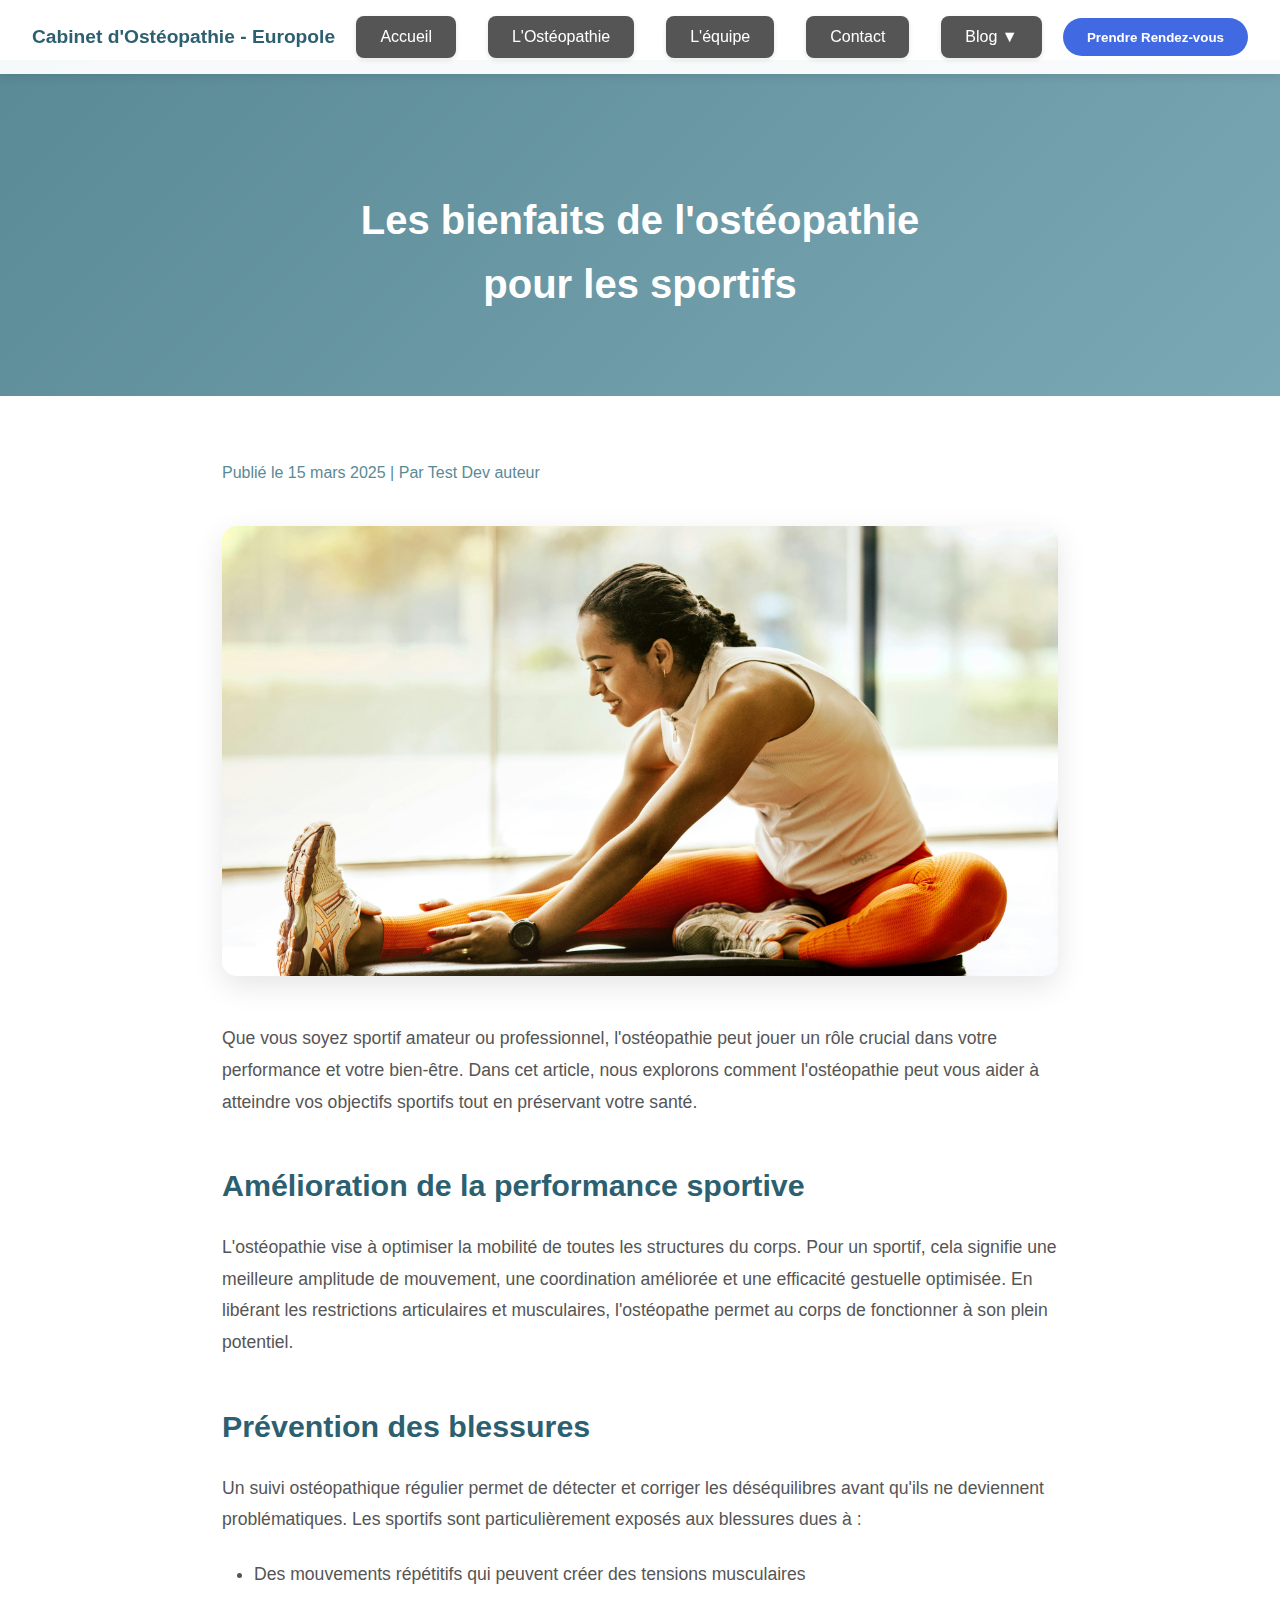
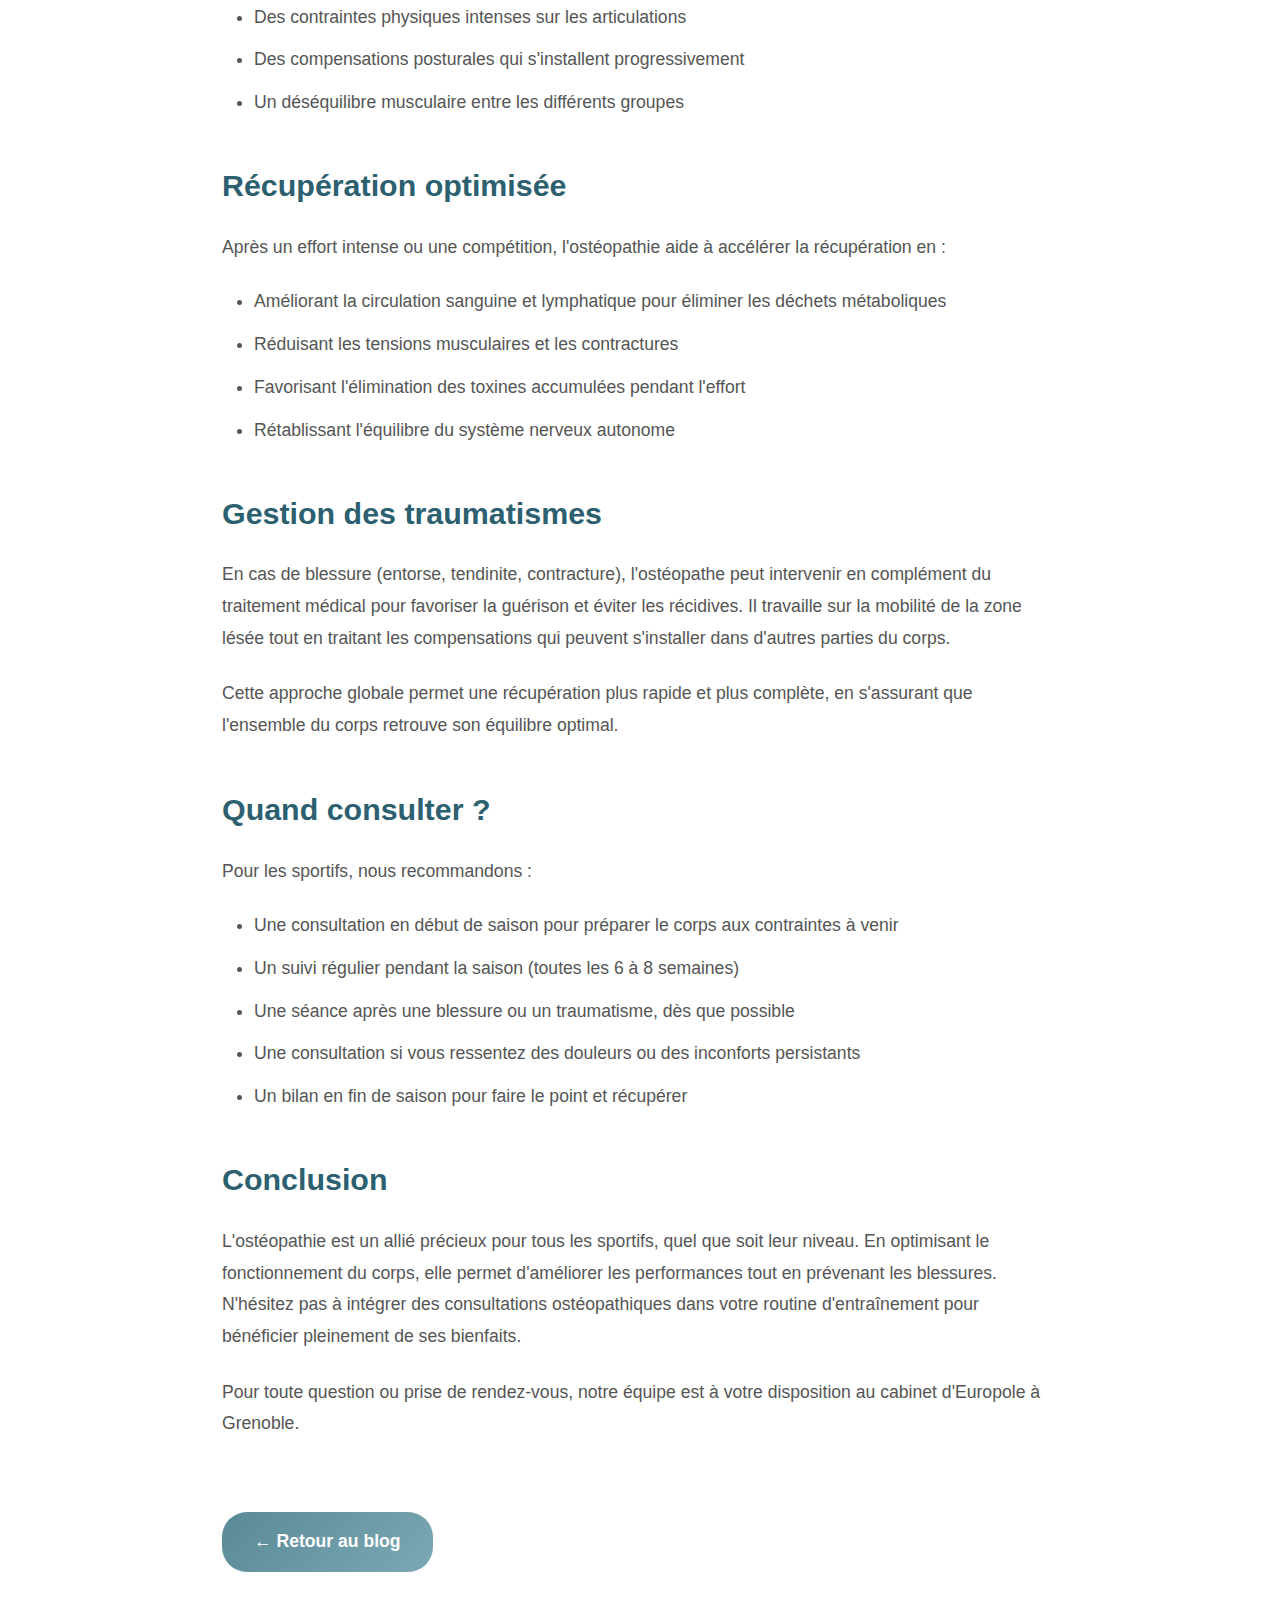
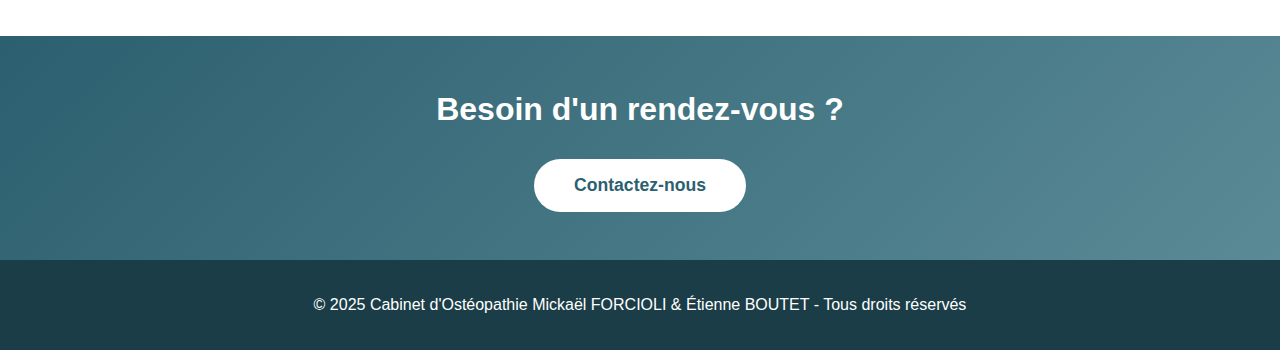
<file: blog/sportif.html>
<!DOCTYPE html>
<html lang="fr">

<head>
    <meta charset="UTF-8">
    <meta name="viewport" content="width=device-width, initial-scale=1.0">
    <meta name="description" content="Les bienfaits de l'ostéopathie pour les sportifs - Cabinet Grenoble Europole">
    <title>Les bienfaits de l'ostéopathie pour les sportifs - Cabinet Grenoble</title>
    <link rel="stylesheet" href="../static/base.css">
    <link rel="stylesheet" href="../static/blog.css">
    <link rel="icon" href="/favicon.ico" type="image/x-icon">
</head>

<body>
    <nav>
        <div class="logo">Cabinet d'Ostéopathie - Europole</div>
        <ul class="nav-links">
            <li><a href="../index.html"><button>Accueil</button></a></li>
            <li><a href="../osteopathie.html"><button>L'Ostéopathie</button></a></li>
            <li><a href="../equipe.html"><button>L'équipe</button></a></li>
            <li><a href="../contact.html"><button>Contact</button></a></li>
            <li class="dropdown">
                <button class="active">Blog ▼</button>
                <div class="dropdown-content" id="blogDropdown">
                    <a href="../blog.html">Tous les articles</a>
                    <div id="blogLinks"></div>
                </div>
            </li>

        </ul>
        <a href="../contact.html"><button class="btn-appointment">Prendre Rendez-vous</button></a>
    </nav>

    <section class="hero">
        <h1>Les bienfaits de l'ostéopathie<br>pour les sportifs</h1>
    </section>

    <article class="article-container">
        <header class="article-header">
            <div class="article-meta">Publié le 15 mars 2025 | Par Test Dev auteur</div>
        </header>

        <img src="../static/photo/sportif.jpg" alt="Ostéopathie et sport" class="article-image">

        <div class="article-content">
            <p>
                Que vous soyez sportif amateur ou professionnel, l'ostéopathie peut jouer un rôle crucial dans
                votre performance et votre bien-être. Dans cet article, nous explorons comment l'ostéopathie
                peut vous aider à atteindre vos objectifs sportifs tout en préservant votre santé.
            </p>

            <h2>Amélioration de la performance sportive</h2>
            <p>
                L'ostéopathie vise à optimiser la mobilité de toutes les structures du corps. Pour un sportif,
                cela signifie une meilleure amplitude de mouvement, une coordination améliorée et une efficacité
                gestuelle optimisée. En libérant les restrictions articulaires et musculaires, l'ostéopathe permet
                au corps de fonctionner à son plein potentiel.
            </p>

            <h2>Prévention des blessures</h2>
            <p>
                Un suivi ostéopathique régulier permet de détecter et corriger les déséquilibres avant qu'ils ne
                deviennent problématiques. Les sportifs sont particulièrement exposés aux blessures dues à :
            </p>
            <ul>
                <li>Des mouvements répétitifs qui peuvent créer des tensions musculaires</li>
                <li>Des contraintes physiques intenses sur les articulations</li>
                <li>Des compensations posturales qui s'installent progressivement</li>
                <li>Un déséquilibre musculaire entre les différents groupes</li>
            </ul>

            <h2>Récupération optimisée</h2>
            <p>
                Après un effort intense ou une compétition, l'ostéopathie aide à accélérer la récupération en :
            </p>
            <ul>
                <li>Améliorant la circulation sanguine et lymphatique pour éliminer les déchets métaboliques</li>
                <li>Réduisant les tensions musculaires et les contractures</li>
                <li>Favorisant l'élimination des toxines accumulées pendant l'effort</li>
                <li>Rétablissant l'équilibre du système nerveux autonome</li>
            </ul>

            <h2>Gestion des traumatismes</h2>
            <p>
                En cas de blessure (entorse, tendinite, contracture), l'ostéopathe peut intervenir en complément
                du traitement médical pour favoriser la guérison et éviter les récidives. Il travaille sur la
                mobilité de la zone lésée tout en traitant les compensations qui peuvent s'installer dans
                d'autres parties du corps.
            </p>
            <p>
                Cette approche globale permet une récupération plus rapide et plus complète, en s'assurant que
                l'ensemble du corps retrouve son équilibre optimal.
            </p>

            <h2>Quand consulter ?</h2>
            <p>
                Pour les sportifs, nous recommandons :
            </p>
            <ul>
                <li>Une consultation en début de saison pour préparer le corps aux contraintes à venir</li>
                <li>Un suivi régulier pendant la saison (toutes les 6 à 8 semaines)</li>
                <li>Une séance après une blessure ou un traumatisme, dès que possible</li>
                <li>Une consultation si vous ressentez des douleurs ou des inconforts persistants</li>
                <li>Un bilan en fin de saison pour faire le point et récupérer</li>
            </ul>

            <h2>Conclusion</h2>
            <p>
                L'ostéopathie est un allié précieux pour tous les sportifs, quel que soit leur niveau.
                En optimisant le fonctionnement du corps, elle permet d'améliorer les performances tout en
                prévenant les blessures. N'hésitez pas à intégrer des consultations ostéopathiques dans votre
                routine d'entraînement pour bénéficier pleinement de ses bienfaits.
            </p>
            <p>
                Pour toute question ou prise de rendez-vous, notre équipe est à votre disposition au cabinet
                d'Europole à Grenoble.
            </p>

            <a href="../blog.html" class="back-to-blog">← Retour au blog</a>
        </div>
    </article>

    <section class="cta-section">
        <h2>Besoin d'un rendez-vous ?</h2>
        <a href="../contact.html"><button class="cta-button">Contactez-nous</button></a>
    </section>

    <footer>
        <p>&copy; 2025 Cabinet d'Ostéopathie Mickaël FORCIOLI & Étienne BOUTET - Tous droits réservés</p>
    </footer>

    <script src="../static/blog.js"></script>

</body>

</html>
</file>
<file: static/base.css>
/* ========== BASE STYLES ========== */
* {
    margin: 0;
    padding: 0;
    box-sizing: border-box;
}

body {
    font-family: 'Segoe UI', Tahoma, Geneva, Verdana, sans-serif;
    line-height: 1.6;
    color: #333;
}

/* ========== NAVIGATION ========== */
nav {
    background: rgba(255, 255, 255, 0.95);
    padding: 1rem 2rem;
    position: fixed;
    width: 100%;
    top: 0;
    z-index: 1000;
    box-shadow: 0 2px 10px rgba(0, 0, 0, 0.1);
    display: flex;
    justify-content: space-between;
    align-items: center;
}

.logo {
    font-size: 1.2rem;
    font-weight: 600;
    color: #2c5f6f;
}

.nav-links {
    display: flex;
    gap: 2rem;
    list-style: none;
}

.nav-links button {
    text-decoration: none;
    color: white;
    transition: all 0.3s;
    font-weight: 500;
    background: #555;
    border: none;
    padding: 12px 24px;
    border-radius: 8px;
    cursor: pointer;
    font-size: 16px;
    box-shadow: 0 2px 5px rgba(0,0,0,0.1);
}

.nav-links button:hover {
    background: #2c5f6f;
    transform: translateY(-2px);
    box-shadow: 0 4px 8px rgba(0,0,0,0.2);
}

.nav-links button:active {
    transform: translateY(0);
}

.btn-appointment {
    background: #4169e1;
    color: white;
    padding: 0.7rem 1.5rem;
    border-radius: 25px;
    text-decoration: none;
    transition: all 0.3s;
    font-weight: 600;
    border: none;
}

.btn-appointment:hover {
    background: #3151c1;
    transform: translateY(-2px);
    box-shadow: 0 5px 15px rgba(65, 105, 225, 0.3);
}

/* ========== HERO SECTION ========== */
.hero {
    background: linear-gradient(135deg, #5a8a96 0%, #7ba8b5 100%);
    padding: 8rem 2rem 4rem;
    text-align: center;
    color: white;
    margin-top: 60px;
}

.hero h1 {
    font-size: 2.5rem;
    margin-bottom: 1rem;
    font-weight: 700;
}

/* ========== CTA SECTION ========== */
.cta-section {
    background: linear-gradient(135deg, #2c5f6f 0%, #5a8a96 100%);
    padding: 3rem 2rem;
    text-align: center;
    color: white;
}

.cta-section h2 {
    margin-bottom: 1.5rem;
    font-size: 2rem;
}

.cta-button {
    background: white;
    color: #2c5f6f;
    padding: 1rem 2.5rem;
    border-radius: 30px;
    text-decoration: none;
    font-weight: 700;
    display: inline-block;
    transition: all 0.3s;
    font-size: 1.1rem;
    border: none;
}

.cta-button:hover {
    transform: scale(1.05);
    box-shadow: 0 10px 30px rgba(255, 255, 255, 0.3);
}

/* ========== FOOTER ========== */
footer {
    background: #1a3d47;
    color: white;
    padding: 2rem;
    text-align: center;
}

/* ========== UTILITY CLASSES ========== */
.highlight {
    color: #2c5f6f;
    font-weight: 700;
}

/* ========== RESPONSIVE BASE ========== */
@media (max-width: 768px) {
    .nav-links {
        display: none;
    }

    .hero h1 {
        font-size: 1.8rem;
        padding-top: 1rem;
    }
}
</file>
<file: static/accueil.css>
/* ========== PAGE ACCUEIL ========== */

/* ========== TEAM SECTION ========== */
.team-section {
    padding: 4rem 2rem;
    background: linear-gradient(to bottom, #f0f5f7, #ffffff);
}

.team-container {
    max-width: 1200px;
    margin: 0 auto;
    display: flex;
    gap: 3rem;
    align-items: center;
    flex-wrap: wrap;
}

.team-image {
    flex: 1;
    min-width: 300px;
}

.team-image img {
    width: 100%;
    border-radius: 15px;
    box-shadow: 0 10px 30px rgba(0, 0, 0, 0.2);
}

#team-image-div {
    background: linear-gradient(135deg, #d4e4e8, #a8c5ce);
    height: fit-content; 
    display: flex; 
    align-items: center; 
    justify-content: center; 
    color: white; 
    font-size: 1.2rem;
    border-radius: 15px;
}

.team-info {
    flex: 1;
    min-width: 300px;
}

.team-info h2 {
    color: #2c5f6f;
    font-size: 2rem;
    margin-bottom: 1rem;
}

.team-info p {
    font-size: 1.1rem; 
    color: #555; 
    line-height: 1.8;
}

/* ========== INFO SECTION ========== */
.info-section {
    background: white;
    padding: 4rem 2rem;
    max-width: 1200px;
    margin: 0 auto;
}

.info-content p {
    margin-top: 0.5rem;
}

.info-card {
    display: flex;
    gap: 2rem;
    margin-bottom: 3rem;
    padding: 2rem;
    background: #f8fafb;
    border-radius: 15px;
    align-items: center;
    transition: transform 0.3s, box-shadow 0.3s;
}

.info-card:hover {
    transform: translateY(-5px);
    box-shadow: 0 10px 25px rgba(0, 0, 0, 0.1);
}

.icon {
    font-size: 3rem;
    color: #5a8a96;
    min-width: 80px;
}

.info-content h2 {
    color: #2c5f6f;
    margin-bottom: 0.5rem;
}

.info-content p {
    color: #666;
    line-height: 1.8;
}

/* ========== RESPONSIVE ACCUEIL ========== */
@media (max-width: 768px) {
    .team-container {
        flex-direction: column;
    }

    .info-card {
        flex-direction: column;
        text-align: center;
    }
}
</file>
<file: static/equipe.css>
/* ========== PAGE ÉQUIPE ========== */

/* ========== TEAM DETAIL SECTION ========== */
.team-detail-section {
    padding: 0;
    background: white;
    display: flex;
    min-height: calc(100vh - 60px);
}

.team-member {
    flex: 1;
    position: relative;
    padding: 4rem 3rem;
    display: flex;
    align-items: center;
    justify-content: center;
    overflow: hidden;
}

.team-member::before {
    content: '';
    position: absolute;
    top: 0;
    width: 100%;
    height: 100%;
    background-size: cover;
    background-position: center;
    opacity: 0.5;
    z-index: 0;
}

/* Mickaël - gauche avec dégradé vers la droite */
.team-member:first-child::before {
    left: 0;
    background-image: url('./photo/mikael.jpg');
    mask-image: linear-gradient(to right, rgba(0,0,0,1) 50%, rgba(0,0,0,0) 100%);
    -webkit-mask-image: linear-gradient(to left, rgba(0,0,0,1) 50%, rgba(0,0,0,0) 100%);
    transform: scale(1.2) translateY(-100px) translateX(300px);
}

/* Étienne - droite avec dégradé vers la gauche */
.team-member:last-child::before {
    right: 0;
    background-image: url('./photo/etienne.jpg');
    mask-image: linear-gradient(to left, rgba(0,0,0,1) 50%, rgba(0,0,0,0) 100%);
    -webkit-mask-image: linear-gradient(to right, rgba(0,0,0,1) 50%, rgba(0,0,0,0) 100%);
    transform: scaleX(-1);
}

.team-member.reverse {
    background: linear-gradient(to left, #f8fafb, #ffffff);
    width: fit-content;
}

.member-photo {
    display: none;
}

.member-info {
    position: relative;
    z-index: 1;
    max-width: 600px;
    background: transparent;
    padding: 3rem;
    border-radius: 20px;
    
}

.member-info h2 {
    color: #2c5f6f;
    font-size: 2.2rem;
    margin-bottom: 0.5rem;
}

.member-info .title {
    color: #5a8a96;
    font-size: 1.2rem;
    font-weight: 600;
    margin-bottom: 2rem;
}

.member-info h3 {
    color: #2c5f6f;
    font-size: 1.2rem;
    margin-top: 2rem;
    margin-bottom: 1rem;
}

.member-info ul {
    list-style: none;
    padding: 0;
    margin-bottom: 1.5rem;
}

.member-info li {
    padding: 0.5rem 0;
    padding-left: 1.5rem;
    position: relative;
    color: #555;
    font-size: 0.95rem;
}

.member-info li::before {
    content: "✓";
    position: absolute;
    left: 0;
    color: #5a8a96;
    font-weight: bold;
}

.member-info .bio {
    background: #f0f5f7;
    padding: 1.5rem;
    border-radius: 10px;
    border-left: 4px solid #5a8a96;
    margin-top: 2rem;
    font-style: italic;
    color: #555;
    font-size: 0.95rem;
}

.separator {
    display: none;
}

/* ========== VALUES SECTION ========== */
.values-section {
    background: linear-gradient(to bottom, #f0f5f7, #ffffff);
    padding: 4rem 2rem;
}

.values-section h2 {
    color: #2c5f6f;
    font-size: 2rem;
    text-align: center;
    margin-bottom: 3rem;
}

.values-grid {
    max-width: 1200px;
    margin: 0 auto;
    display: grid;
    grid-template-columns: repeat(auto-fit, minmax(250px, 1fr));
    gap: 2rem;
}

.value-card {
    background: white;
    padding: 2rem;
    border-radius: 15px;
    text-align: center;
    transition: transform 0.3s, box-shadow 0.3s;
}

.value-card:hover {
    transform: translateY(-5px);
    box-shadow: 0 10px 25px rgba(0, 0, 0, 0.1);
}

.value-icon {
    font-size: 3rem;
    margin-bottom: 1rem;
}

.value-card h3 {
    color: #2c5f6f;
    font-size: 1.3rem;
    margin-bottom: 1rem;
}

.value-card p {
    color: #666;
    line-height: 1.6;
}

/* ========== RESPONSIVE ÉQUIPE ========== */
@media (max-width: 768px) {
    .team-detail-section {
        flex-direction: column;
        min-height: auto;
    }

    .team-member {
        min-height: 50vh;
        padding: 3rem 1.5rem;
    }

    .member-info {
        padding: 2rem;
    }

    .member-info h2 {
        font-size: 1.8rem;
    }

    .values-grid {
        grid-template-columns: 1fr;
    }
}
</file>
<file: static/osteopathie.css>
/* ========== PAGE OSTÉOPATHIE ========== */

/* ========== CONTENT SECTION ========== */
.content-section {
    padding: 4rem 2rem;
    background: white;
}

.content-container {
    max-width: 1200px;
    margin: 0 auto;
}

.content-container h2 {
    color: #2c5f6f;
    font-size: 2rem;
    margin-bottom: 1.5rem;
    margin-top: 2rem;
}

.content-container h3 {
    color: #2c5f6f;
    font-size: 1.5rem;
    margin-top: 3rem;
    margin-bottom: 1.5rem;
}

.content-container p {
    color: #555;
    font-size: 1.1rem;
    line-height: 1.8;
    margin-bottom: 1.5rem;
}

/* ========== INFO GRID ========== */
.info-grid {
    display: grid;
    grid-template-columns: repeat(auto-fit, minmax(250px, 1fr));
    gap: 2rem;
    margin-top: 2rem;
    margin-bottom: 3rem;
}

.info-item {
    background: #f8fafb;
    padding: 2rem;
    border-radius: 15px;
    transition: transform 0.3s, box-shadow 0.3s;
}

.info-item:hover {
    transform: translateY(-5px);
    box-shadow: 0 10px 25px rgba(0, 0, 0, 0.1);
}

.info-item h4 {
    color: #2c5f6f;
    font-size: 1.2rem;
    margin-bottom: 1rem;
}

.info-item p {
    color: #666;
    font-size: 1rem;
    line-height: 1.6;
}

/* ========== MOTIFS LIST ========== */
.motifs-list {
    list-style: none;
    padding: 0;
    margin-top: 1.5rem;
}

.motifs-list li {
    background: #f8fafb;
    padding: 1.5rem;
    margin-bottom: 1rem;
    border-radius: 10px;
    border-left: 4px solid #5a8a96;
    transition: transform 0.3s, box-shadow 0.3s;
}

.motifs-list li:hover {
    transform: translateX(5px);
    box-shadow: 0 5px 15px rgba(0, 0, 0, 0.1);
}

.motifs-list strong {
    color: #2c5f6f;
}

/* ========== SESSION STEPS ========== */
.session-steps {
    display: grid;
    gap: 2rem;
    margin-top: 2rem;
}

.step {
    display: flex;
    gap: 2rem;
    background: #f8fafb;
    padding: 2rem;
    border-radius: 15px;
    align-items: flex-start;
    transition: transform 0.3s, box-shadow 0.3s;
}

.step:hover {
    transform: translateY(-5px);
    box-shadow: 0 10px 25px rgba(0, 0, 0, 0.1);
}

.step-number {
    background: linear-gradient(135deg, #5a8a96, #7ba8b5);
    color: white;
    width: 50px;
    height: 50px;
    border-radius: 50%;
    display: flex;
    align-items: center;
    justify-content: center;
    font-size: 1.5rem;
    font-weight: 700;
    flex-shrink: 0;
}

.step h4 {
    color: #2c5f6f;
    font-size: 1.2rem;
    margin-bottom: 0.5rem;
}

.step p {
    color: #666;
    font-size: 1rem;
    line-height: 1.6;
    margin: 0;
}

/* ========== RESPONSIVE OSTÉOPATHIE ========== */
@media (max-width: 768px) {
    .info-grid {
        grid-template-columns: 1fr;
    }

    .step {
        flex-direction: column;
        gap: 1rem;
    }

    .content-container h2 {
        font-size: 1.5rem;
    }

    .content-container h3 {
        font-size: 1.3rem;
    }
}
</file>
<file: static/contact.css>
/* ========== PAGE CONTACT ========== */

/* ========== CONTACT SECTION ========== */
.contact-section {
    padding: 4rem 2rem;
    background: white;
}

.contact-container {
    max-width: 1200px;
    margin: 0 auto;
    display: grid;
    grid-template-columns: repeat(auto-fit, minmax(300px, 1fr));
    gap: 3rem;
}
.adress-text{
    font-size: 1.2rem;
}
.contact-info h2 {
    color: #2c5f6f;
    font-size: 1.5rem;
    margin-top: 2rem;
    margin-bottom: 1rem;
}

.contact-info h2:first-child {
    margin-top: 0;
}

.contact-info p {
    color: #555;
    line-height: 1.8;
    margin-bottom: 1rem;
}

.contact-link {
    color: #4169e1;
    text-decoration: none;
    font-weight: 600;
    transition: color 0.3s;
}

.contact-link:hover {
    color: #2c5f6f;
}

/* ========== HOURS TABLE ========== */
.hours-table {
    width: 100%;
    border-collapse: collapse;
    margin-top: 1rem;
}

.hours-table tr {
    border-bottom: 1px solid #e0e0e0;
}

.hours-table td {
    padding: 1rem 0;
    color: #555;
}

.hours-table td:last-child {
    text-align: right;
}

/* ========== APPOINTMENT BOX ========== */
.appointment-box {
    background: linear-gradient(135deg, #5a8a96, #7ba8b5);
    color: white;
    padding: 2rem;
    border-radius: 15px;
    margin-top: 2rem;
    text-align: center;
}

.appointment-box h3 {
    font-size: 1.5rem;
    margin-bottom: 1rem;
}

.appointment-box p {
    color: white;
    margin-bottom: 1.5rem;
}

/* ========== MAP CONTAINER ========== */
.map-container h2 {
    color: #2c5f6f;
    font-size: 1.5rem;
    margin-bottom: 1rem;
}

.map-placeholder {
    margin-bottom: 2rem;
}

.map-placeholder iframe {
    max-width: 100%;
}

/* ========== ACCESS INFO ========== */
.access-info {
    background: #f8fafb;
    padding: 2rem;
    border-radius: 15px;
}

.access-info h3 {
    color: #2c5f6f;
    font-size: 1.3rem;
    margin-bottom: 1rem;
}

.access-info ul {
    list-style: none;
    padding: 0;
}

.access-info li {
    padding: 0.5rem 0;
    color: #555;
}

.access-info strong {
    color: #2c5f6f;
}
/* ========== REVIEWS SECTION ========== */
.reviews-section {
    margin-top: 4rem;
    grid-column: 1 / -1;
    width: 100%;
    background: #f8fafb;
    padding: 3rem 2rem;
    border-radius: 15px;
}

.reviews-section h2 {
    color: #2c5f6f;
    font-size: 2rem;
    text-align: center;
    margin-bottom: 2rem;
}

.reviews-grid {
    display: grid;
    grid-template-columns: repeat(auto-fit, minmax(250px, 1fr));
    gap: 2rem;
    max-width: 900px;
    margin: 0 auto;
}

.review-card {
    background: white;
    padding: 2rem;
    border-radius: 15px;
    text-align: center;
    box-shadow: 0 5px 15px rgba(0, 0, 0, 0.1);
    transition: transform 0.3s, box-shadow 0.3s;
}

.review-card:hover {
    transform: translateY(-5px);
    box-shadow: 0 8px 20px rgba(0, 0, 0, 0.15);
}

.review-card h3 {
    color: #2c5f6f;
    font-size: 1.3rem;
    margin-bottom: 1rem;
}

.rating {
    display: flex;
    flex-direction: column;
    align-items: center;
    gap: 0.5rem;
    margin: 1.5rem 0;
}

.stars {
    font-size: 1.5rem;
    letter-spacing: 2px;
}

.rating-text {
    font-size: 1.2rem;
    font-weight: 600;
    color: #2c5f6f;
}

.review-link {
    display: inline-block;
    margin-top: 1rem;
    padding: 0.8rem 1.5rem;
    background: linear-gradient(135deg, #5a8a96, #7ba8b5);
    color: white;
    text-decoration: none;
    border-radius: 10px;
    font-weight: 600;
    transition: transform 0.3s, box-shadow 0.3s;
}

.review-link:hover {
    transform: scale(1.05);
    box-shadow: 0 5px 15px rgba(90, 138, 150, 0.3);
}
/* ========== Gallery photo ========== */
.cabinet-gallery {
    margin-top: 4rem;
    grid-column: 1 / -1;
    width: 100%;
}

.cabinet-gallery h2 {
    color: #2c5f6f;
    font-size: 2rem;
    text-align: center;
    margin-bottom: 2rem;
}

.gallery-grid {
    display: grid;
    grid-template-columns: repeat(auto-fit, minmax(200px, 1fr));
    gap: 2rem;
}
/* ========== FAQ SECTION ========== */
.faq-section {
    background: linear-gradient(to bottom, #f0f5f7, #ffffff);
    padding: 4rem 2rem;
}

.faq-section h2 {
    color: #2c5f6f;
    font-size: 2rem;
    text-align: center;
    margin-bottom: 3rem;
}

.faq-container {
    max-width: 900px;
    margin: 0 auto;
}

.faq-item {
    background: white;
    padding: 2rem;
    margin-bottom: 1.5rem;
    border-radius: 15px;
    border-left: 4px solid #5a8a96;
    transition: transform 0.3s, box-shadow 0.3s;
}

.faq-item:hover {
    transform: translateX(5px);
    box-shadow: 0 5px 15px rgba(0, 0, 0, 0.1);
}

.faq-item h3 {
    color: #2c5f6f;
    font-size: 1.2rem;
    margin-bottom: 1rem;
}

.faq-item p {
    color: #555;
    line-height: 1.8;
}

.gallery-item {
    text-align: center;
}

.gallery-item img {
    width: 100%;
    height: 250px;
    object-fit: cover;
    border-radius: 15px;
    box-shadow: 0 5px 15px rgba(0,0,0,0.1);
    transition: transform 0.3s;
}

.gallery-item img:hover {
    transform: scale(1.05);
}

.gallery-item p {
    margin-top: 1rem;
    color: #2c5f6f;
    font-weight: 600;
}

/* ========== RESPONSIVE BASE ========== */
@media (max-width: 768px) {
    .contact-section {
        padding: 3rem 1.5rem;
    }
    
    .contact-container {
        grid-template-columns: 1fr;
        gap: 2rem;
    }
    
    .reviews-grid {
        grid-template-columns: 1fr;
        gap: 1.5rem;
    }
    
    .gallery-grid {
        grid-template-columns: repeat(auto-fit, minmax(150px, 1fr));
        gap: 1.5rem;
    }
    
    .gallery-item img {
        height: 200px;
    }
    
    .faq-section {
        padding: 3rem 1.5rem;
    }
    
    .faq-item {
        padding: 1.5rem;
    }
    
    nav {
        flex-wrap: wrap;
        padding: 1rem;
        justify-content: center;
    }

    .logo {
        width: 100%;
        text-align: center;
        margin-bottom: 1rem;
    }

    .nav-links {
        order: 2;
        width: 100%;
        justify-content: center;
        gap: 0.5rem;
        flex-wrap: wrap;
        margin-bottom: 1rem;
    }

    .nav-links button {
        padding: 8px 16px;
        font-size: 14px;
    }

    .btn-appointment {
        order: 3;
        width: auto;
    }

    .hero {
        padding-top: 10rem;
    }

    .hero h1 {
        font-size: 1.8rem;
        padding-top: 1rem;
    }
}

@media (max-width: 480px) {
    .contact-section {
        padding: 2rem 1rem;
    }
    
    .contact-container {
        gap: 1.5rem;
    }
    
    .adress-text {
        font-size: 1rem;
    }
    
    .contact-info h2 {
        font-size: 1.3rem;
    }
    
    .appointment-box {
        padding: 1.5rem;
    }
    
    .appointment-box h3 {
        font-size: 1.2rem;
    }
    
    .access-info {
        padding: 1.5rem;
    }
    
    .reviews-section {
        padding: 2rem 1rem;
    }
    
    .reviews-section h2 {
        font-size: 1.5rem;
    }
    
    .review-card {
        padding: 1.5rem;
    }
    
    .review-link {
        padding: 0.6rem 1rem;
        font-size: 0.9rem;
    }
    
    .gallery-grid {
        grid-template-columns: 1fr;
        gap: 1rem;
    }
    
    .gallery-item img {
        height: 180px;
    }
    
    .faq-section {
        padding: 2rem 1rem;
    }
    
    .faq-section h2 {
        font-size: 1.5rem;
    }
    
    .faq-item {
        padding: 1rem;
    }
    
    .faq-item h3 {
        font-size: 1rem;
    }
    
    .nav-links button {
        padding: 6px 12px;
        font-size: 12px;
    }

    .btn-appointment {
        padding: 0.6rem 1.2rem;
        font-size: 14px;
    }
}
</file>
<file: static/blog.css>
/* ========== BLOG STYLES ========== */

/* ========== DROPDOWN MENU ========== */
.dropdown {
    position: relative;
    display: inline-block;
}

.dropdown-content {
    display: none;
    position: absolute;
    background-color: rgba(255, 255, 255, 0.98);
    min-width: 300px;
    box-shadow: 0 8px 20px rgba(0, 0, 0, 0.15);
    z-index: 1000;
    border-radius: 8px;
    padding: 0.5rem 0;
    top: 100%;
    left: 0;
    margin-top: 0.5rem;
}

.dropdown-content a {
    color: #333;
    padding: 12px 20px;
    text-decoration: none;
    display: block;
    transition: all 0.3s;
    font-weight: 500;
    border-left: 3px solid transparent;
}

.dropdown-content a:hover {
    background-color: #f0f5f7;
    border-left: 3px solid #2c5f6f;
    color: #2c5f6f;
}

.dropdown button {
    cursor: pointer;
}

/* ========== BLOG SECTION ========== */
.blog-section {
    padding: 4rem 2rem;
    background: linear-gradient(to bottom, #f0f5f7, #ffffff);
    max-width: 100vw;
}

/* ========== BLOG GRID ========== */
.blog-grid {
    max-width: 1200px;
    margin: 0 auto;
    display: grid;
    grid-template-columns: repeat(auto-fill, minmax(350px, 1fr));
    gap: 2rem;
}

/* ========== BLOG CARD ========== */
.blog-card {
    background: white;
    border-radius: 15px;
    overflow: hidden;
    box-shadow: 0 4px 15px rgba(0, 0, 0, 0.1);
    transition: transform 0.3s, box-shadow 0.3s;
    cursor: pointer;
}

.blog-card:hover {
    transform: translateY(-8px);
    box-shadow: 0 10px 30px rgba(0, 0, 0, 0.2);
}

.blog-image {
    width: 100%;
    height: 220px;
    background-size: cover;
    background-position: center;
    background-color: #d4e4e8;
}

.blog-content {
    padding: 1.5rem;
}

.blog-meta {
    display: flex;
    align-items: center;
    gap: 6px;
    font-size: 0.9rem;
    font-weight: 500;
    color: #5a8a96;
    text-transform: uppercase;
    letter-spacing: 0.5px;
    margin-bottom: 0.8rem;
    line-height: 1.2;
}

.blog-meta .separator {
    font-size: 1.1em;
    opacity: 0.7;
    position: relative;
    top: 0;
}

.blog-date,
.blog-author {
    font-family: inherit;
    color: #5a8a96;
    font-size: 0.9rem;
    line-height: 1.2;
}

.blog-author {
    text-transform: none;
    font-weight: 500;
}

.blog-card h2 {
    font-size: 1.4rem;
    margin-bottom: 1rem;
    color: #2c5f6f;
    line-height: 1.4;
    font-weight: 600;
}

.blog-card p {
    color: #666;
    line-height: 1.7;
    margin-bottom: 1.2rem;
    font-size: 1rem;
}

.read-more {
    color: #5a8a96;
    font-weight: 600;
    text-decoration: none;
    transition: all 0.3s;
    display: inline-block;
}

.read-more:hover {
    color: #2c5f6f;
    transform: translateX(5px);
}

/* ========== ARTICLE PAGE STYLES ========== */
.article-container {
    max-width: 900px;
    margin: 0 auto;
    padding: 4rem 2rem;
    background: white;
}

.article-header {
    margin-bottom: 2.5rem;
}

.article-title {
    font-size: 2.5rem;
    color: #2c5f6f;
    margin-bottom: 1rem;
    line-height: 1.3;
    font-weight: 700;
}

.article-meta {
    color: #5a8a96;
    font-size: 1rem;
    margin-bottom: 2rem;
    font-weight: 500;
}

.article-image {
    width: 100%;
    max-width: 100%;
    height: auto;
    max-height: 450px;
    object-fit: cover;
    border-radius: 15px;
    margin-bottom: 2.5rem;
    box-shadow: 0 10px 30px rgba(0, 0, 0, 0.1);
}

.article-content {
    font-size: 1.1rem;
    line-height: 1.8;
    color: #444;
}

.article-content h2 {
    font-size: 1.9rem;
    color: #2c5f6f;
    margin-top: 2.5rem;
    margin-bottom: 1.2rem;
    font-weight: 600;
}

.article-content h3 {
    font-size: 1.5rem;
    color: #2c5f6f;
    margin-top: 2rem;
    margin-bottom: 1rem;
    font-weight: 600;
}

.article-content p {
    margin-bottom: 1.5rem;
    color: #555;
}

.article-content ul,
.article-content ol {
    margin-bottom: 1.5rem;
    padding-left: 2rem;
}

.article-content li {
    margin-bottom: 0.8rem;
    line-height: 1.7;
    color: #555;
}

.article-content strong {
    color: #2c5f6f;
    font-weight: 600;
}

.back-to-blog {
    display: inline-block;
    margin-top: 3rem;
    padding: 0.9rem 2rem;
    background: linear-gradient(135deg, #5a8a96 0%, #7ba8b5 100%);
    color: white;
    text-decoration: none;
    border-radius: 25px;
    transition: all 0.3s;
    font-weight: 600;
}

.back-to-blog:hover {
    transform: translateY(-2px);
    box-shadow: 0 5px 15px rgba(90, 138, 150, 0.3);
}

/* ========== RESPONSIVE ========== */
@media (max-width: 1000px) {
    .dropdown-content {
        min-width: 260px;
        left: auto;
        right: 0;
    }
    
    .blog-section {
        padding: 3rem 1.5rem;
    }
    
    .blog-grid {
        grid-template-columns: 1fr;
        gap: 1.5rem;
    }
    
    .blog-image {
        height: 200px;
    }
    
    .blog-content {
        padding: 1.2rem;
    }
    
    .blog-card h2 {
        font-size: 1.3rem;
    }
    
    .article-container {
        padding: 3rem 1.5rem;
    }
    
    .article-title {
        font-size: 2rem;
    }
    
    .article-image {
        max-height: 300px;
        margin-bottom: 2rem;
    }
    
    .article-content {
        font-size: 1rem;
    }
    
    .article-content h2 {
        font-size: 1.6rem;
        margin-top: 2rem;
    }
    
    .article-content h3 {
        font-size: 1.3rem;
    }
}

@media (max-width: 480px) {
    .dropdown-content {
        min-width: 220px;
    }
    
    .blog-section {
        padding: 2rem 1rem;
    }
    
    .blog-grid {
        gap: 1.2rem;
    }
    
    .blog-image {
        height: 180px;
    }
    
    .blog-content {
        padding: 1rem;
    }
    
    .blog-card h2 {
        font-size: 1.2rem;
    }
    
    .blog-card p {
        font-size: 0.95rem;
    }
    
    .article-container {
        padding: 2rem 1rem;
    }
    
    .article-title {
        font-size: 1.7rem;
    }
    
    .article-meta {
        font-size: 0.9rem;
    }
    
    .article-image {
        max-height: 250px;
    }
    
    .article-content {
        font-size: 0.95rem;
    }
    
    .article-content h2 {
        font-size: 1.4rem;
    }
    
    .article-content h3 {
        font-size: 1.2rem;
    }
    
    .back-to-blog {
        padding: 0.7rem 1.5rem;
        font-size: 0.9rem;
    }
}
</file>
